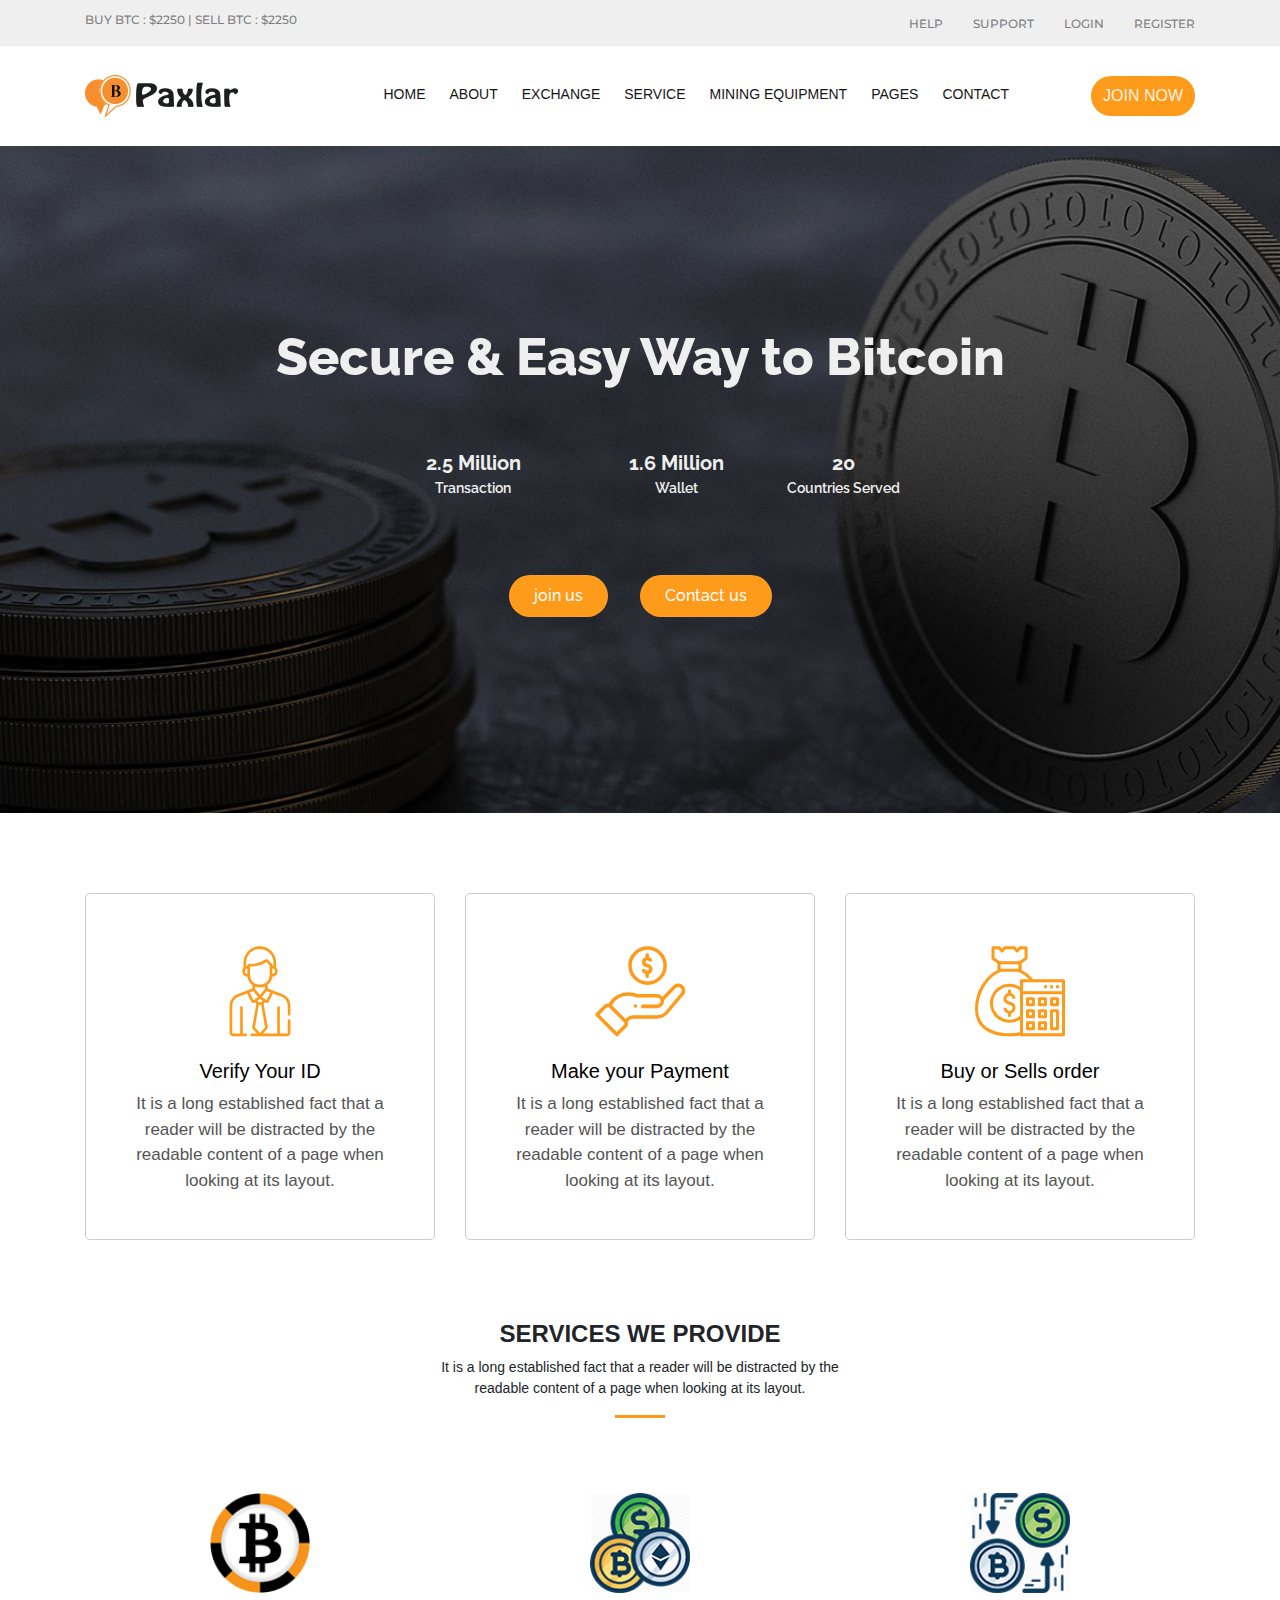
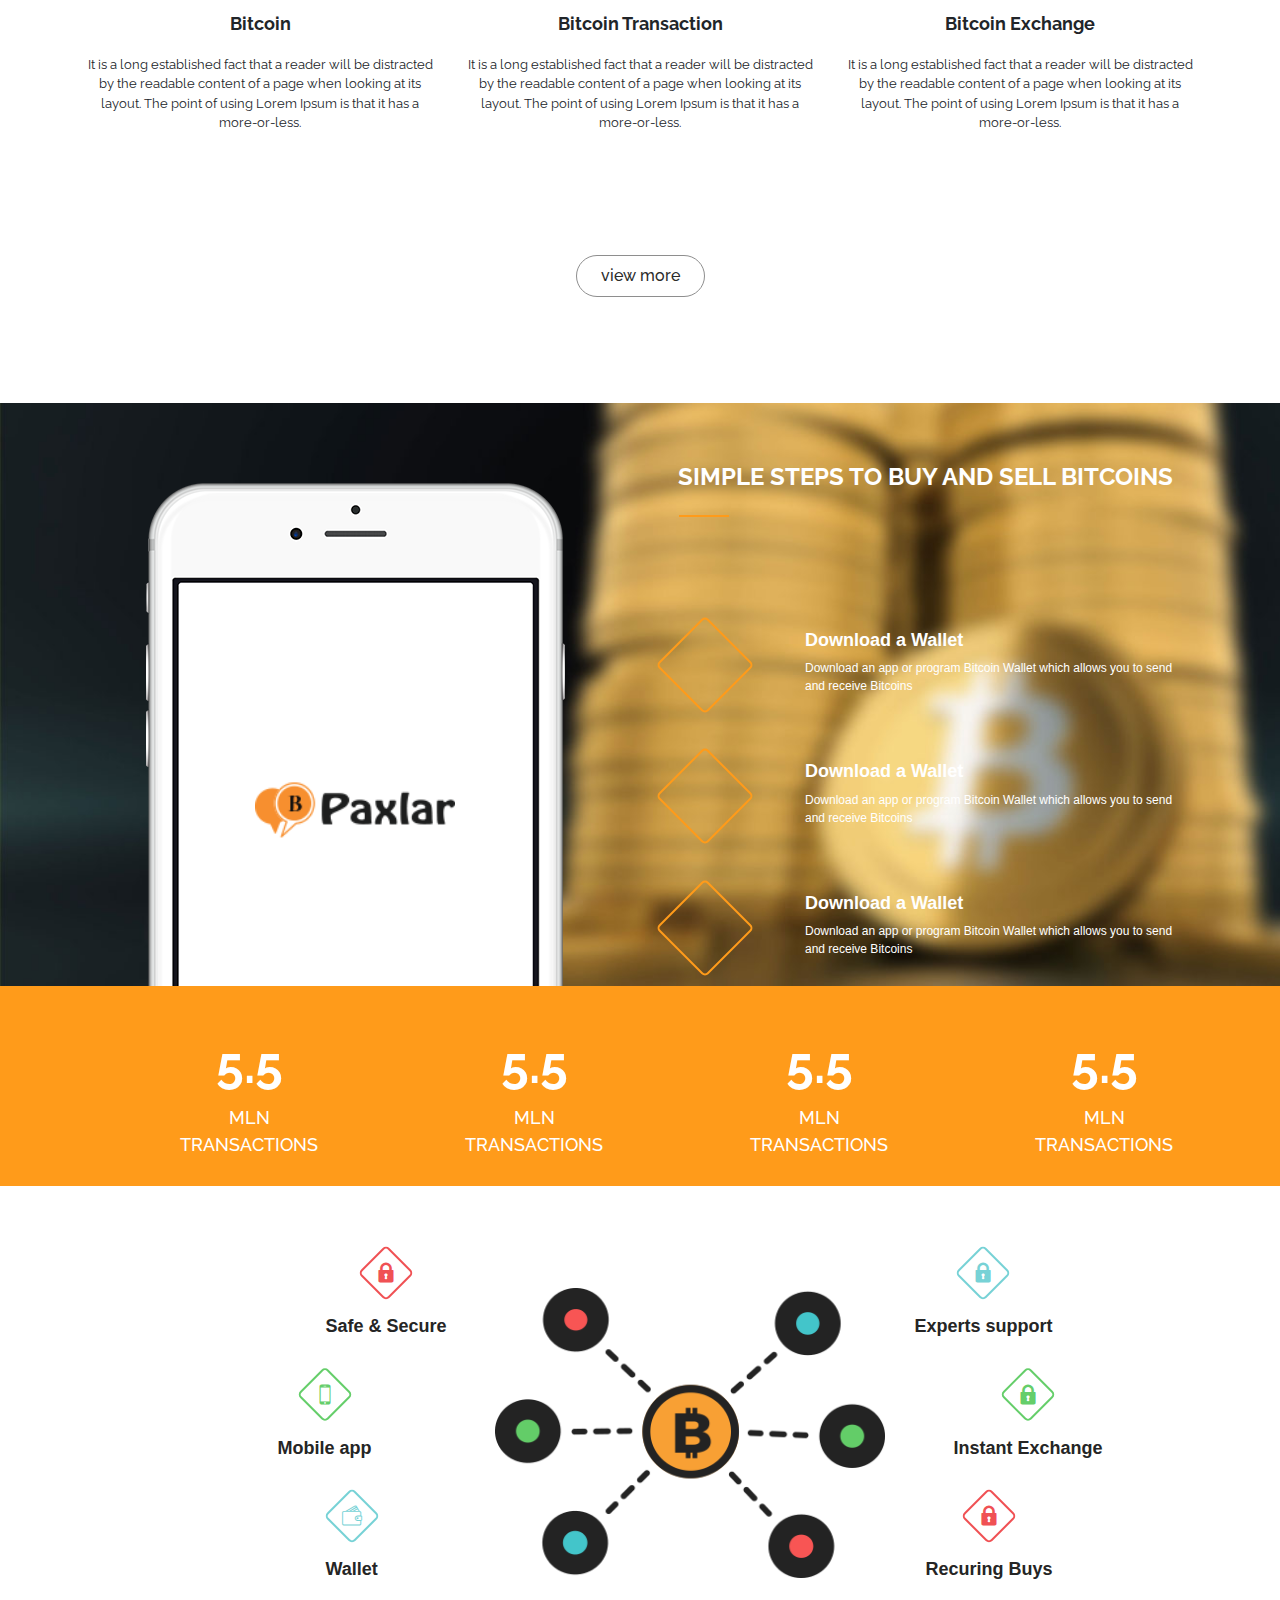
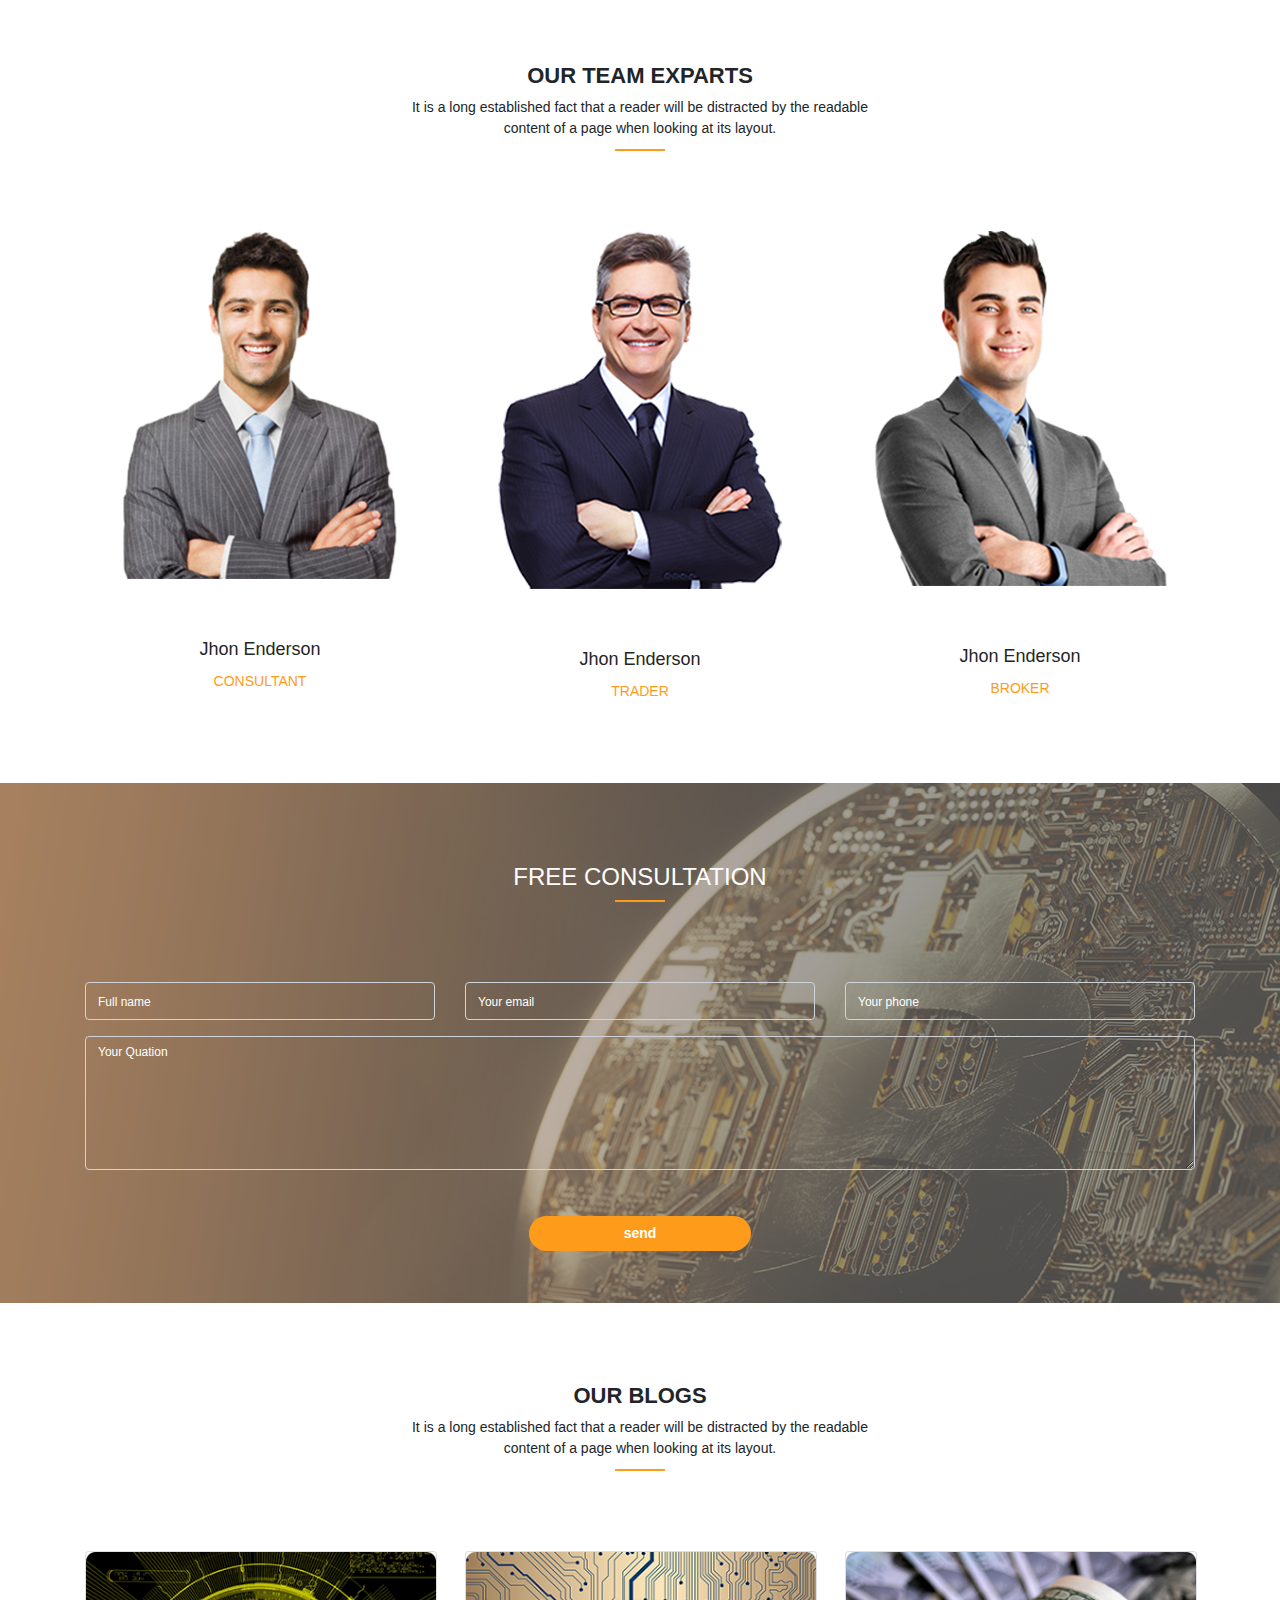
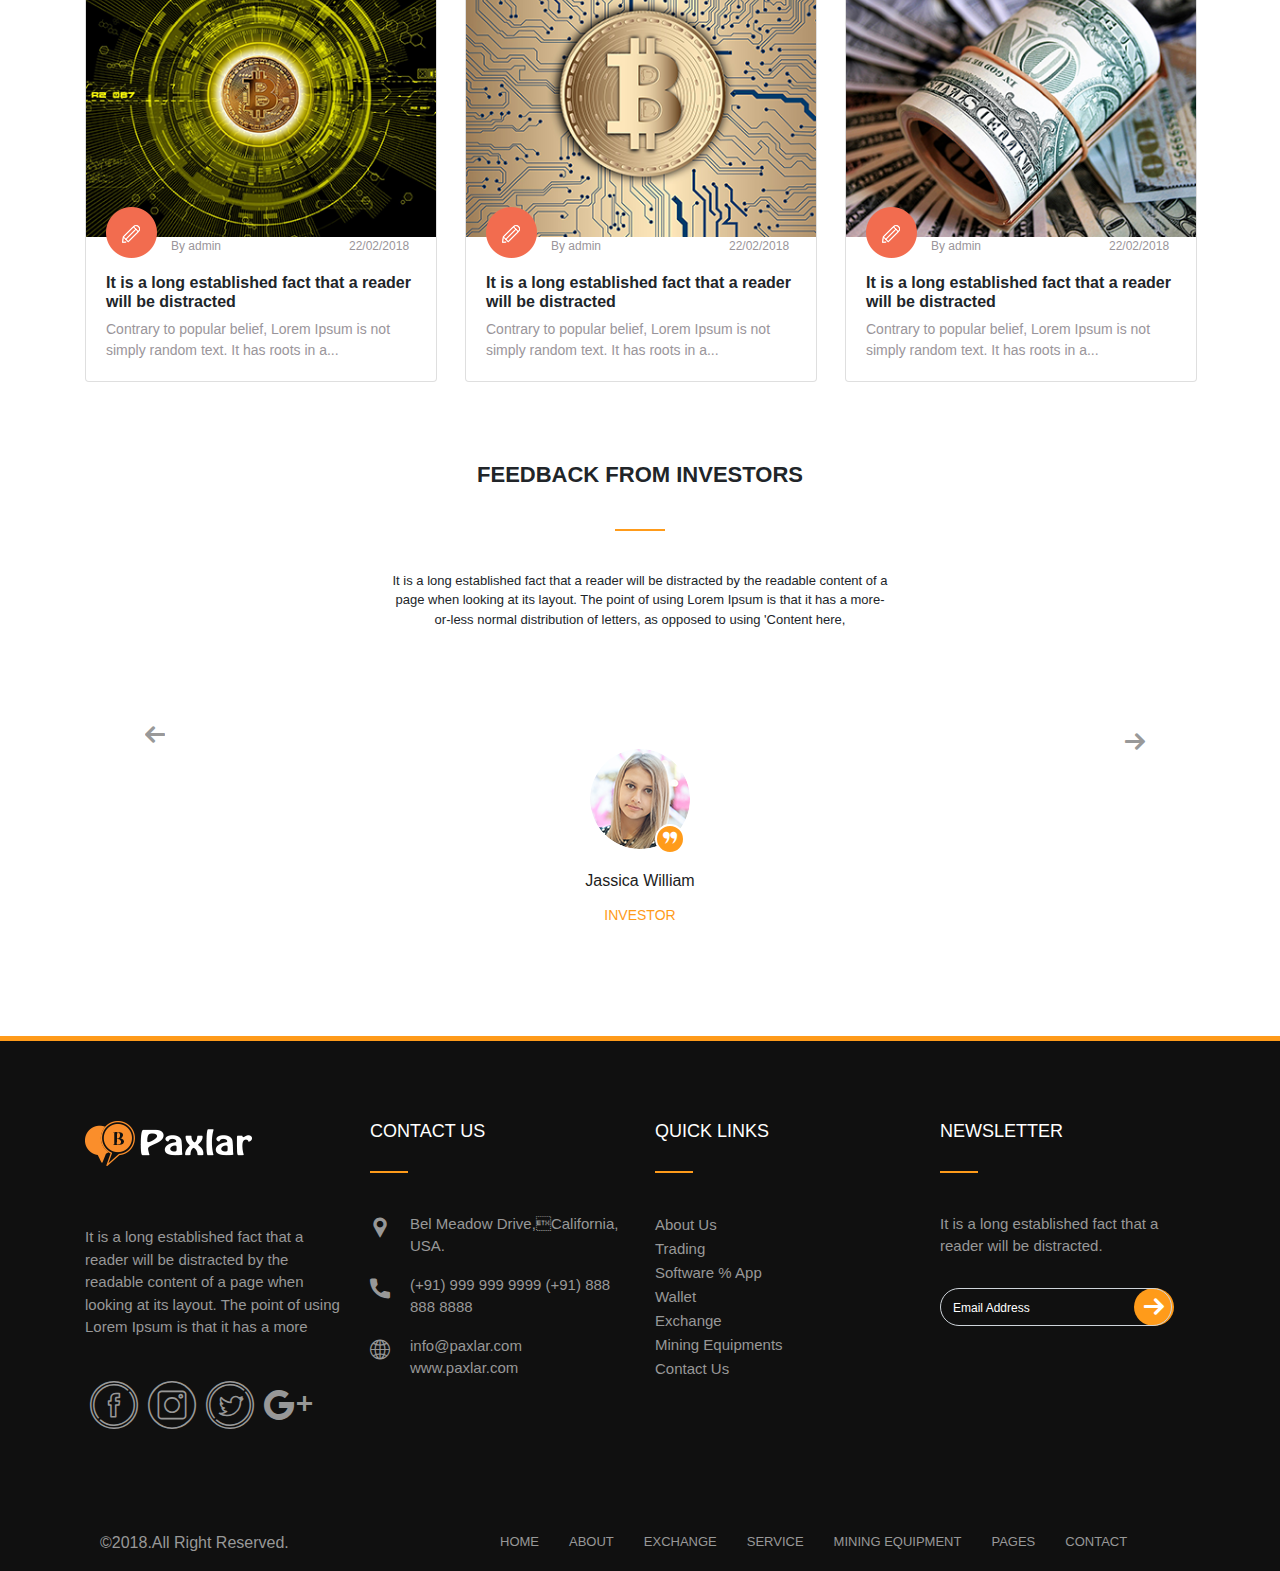
<file: index.html>
<!doctype html>
<html lang="en">
  <head>
    <!-- Required meta tags -->
    <meta charset="utf-8">
    <meta name="viewport" content="width=device-width, initial-scale=1, shrink-to-fit=no">
    <link rel="stylesheet" href="font/flaticon.css">
    <!-- Bootstrap CSS -->
    <link rel="stylesheet" href="css/testimonial.css">
    <link rel="stylesheet" href="https://stackpath.bootstrapcdn.com/bootstrap/4.4.1/css/bootstrap.min.css" integrity="sha384-Vkoo8x4CGsO3+Hhxv8T/Q5PaXtkKtu6ug5TOeNV6gBiFeWPGFN9MuhOf23Q9Ifjh" crossorigin="anonymous">
    <link rel="stylesheet" href="css/style.css">
    <link rel="stylesheet" href="css/Responsive.css">
    <title>Paxlar PSD To Bootstrap</title>
  </head>
  <body>
    <!--Header-->
    <header>
        <div class="container">
            <div class="row">
                <div class="col-lg-4 col-md-6 col-sm-6">
                    <p>BUY BTC : $2250 | SELL BTC : $2250</p>
                </div>
                <div class="col-lg-8 col-md-6 col-sm-6">                              
                    <ul class="nav justify-content-end">
                        <li><a href="">help</a></li>
                        <li><a href="">support</a></li>
                        <li><a href="">login</a></li>
                        <li><a href="">register</a></li>
                    </ul>
                </div>
            </div>
        </div>
    </header>
    <!--Header-->
    <!--manu-->
    <nav class="navbar navbar-expand-lg navbar-light">
      <div class="container">
        <a class="navbar-brand" href="index.html"><img src="images/Logo-Paxlar.png" alt=""></a>
      <button class="navbar-toggler" type="button" data-toggle="collapse" data-target="#navbarSupportedContent" aria-controls="navbarSupportedContent" aria-expanded="false" aria-label="Toggle navigation">
        <span class="navbar-toggler-icon"></span>
      </button>
                                                  
      <div class="collapse navbar-collapse" id="navbarSupportedContent">
        <ul class="navbar-nav ml-auto">
          <li class="nav-item">
            <a class="nav-link" href="#">Home</a>
          </li> 
          <li class="nav-item ">
            <a class="nav-link" href="#">about</a>
          </li>
          <li class="nav-item ">
            <a class="nav-link" href="#">exchange</a>
          </li>
          <li class="nav-item ">
            <a class="nav-link" href="#">service</a>
          </li>
          <li class="nav-item ">
            <a class="nav-link" href="#">mining equipment</a>
          </li>
          <li class="nav-item ">
            <a class="nav-link" href="#">pages</a>
          </li>
          <li class="nav-item">
            <a class="nav-link" href="#">contact</a>
          </li>
          <li class="nav-item active">
            <a class="nav-link" href="#">Join now</a>
          </li>
          
        </ul>
       
      </div>
    </nav>
      </div>
    <!--,Manu-->
    <!--banner-section-->
    <section class="banner-section overlay ">
      <div class="container">
        <div class="row justify-content-center">
          <div class="col-lg-8">
            <h1>Secure & Easy Way to Bitcoin</h1>
            <ul class="nav justify-content-center">
              <li><strong>2.5 Million</strong>
              <span>Transaction</span>
              </li>
              <li><strong>1.6 Million</strong>
                <span>Wallet</span>
                </li>
                <li><strong>20</strong>
                  <span>Countries Served</span>
                  </li>

            </ul>
            <ul class="nav justify-content-center">
              <li class="p-3"><a href="#" class="btn btn-custom" >join us</a></li>
              <li class="p-3"><a href="#" class="btn btn-custom" >Contact us</a></li>
            </ul>

          </div>
        </div>
      </div>

    </section>
    <!--banner-section-->
   
   
    <!--feature-section-->
      <section class="feature-section">
        <div class="container">
          <div class="row">
            <div class="col-lg-4 col-md-4">
              <div class="feature">
                <i class="flaticon-employee"></i>
                <h3>Verify Your ID</h3>
                <p>It is a long established fact that a reader will be distracted by the readable content of a page when looking at its layout.</p>
              </div>

            </div>
            <div class="col-lg-4 col-md-4">
              <div class="feature">
                <i class="flaticon-hand"></i>
                <h3>Make your Payment</h3>
                <p>It is a long established fact that a reader will be distracted by the readable content of a page when looking at its layout.</p>
              </div>

            </div>
            <div class="col-lg-4 col-md-4">
              <div class="feature">
                <i class="flaticon-cost"></i>
                <h3>Buy or Sells order</h3>
                <p>It is a long established fact that a reader will be distracted by the readable content of a page when looking at its layout.</p>
              </div>

            </div>

          </div>

        </div>

      </section>


    <!--feature-section-->
    <!--service-section-->
      <section class="service-section">
        <div class="container">
              <div class="phead">
                <h2>services we provide</h2>
                <p>It is a long established fact that a reader will be distracted by the readable content of a page when looking at its layout.</p>
                <span></span>
          </div>
        </div>

      </section>

    <!--service-section-->
    <!--service-section-->
    <section class="serv-section">
      <div class="container">
        <div class="row">
          <div class="col-lg-4 col-md-4">
            
              <img src="images/bit-Paxlar.png" alt="">
              <h3>Bitcoin</h3>
              <p>It is a long established fact that a reader will be distracted by the readable content of a page when looking at its layout. The point of using Lorem Ipsum is that it has a more-or-less.

              </p>
            </div>
          
          <div class="col-lg-4 col-md-4">
            
              <img src="images/bit3-Paxlar.png" alt="">
              <h3>Bitcoin Transaction</h3>
              <p>It is a long established fact that a reader will be distracted by the readable content of a page when looking at its layout. The point of using Lorem Ipsum is that it has a more-or-less.</p>
            </div>
          
          <div class="col-lg-4 col-md-4">
            
              <img src="images/bit2-Paxlar.png" alt="">
              <h3>Bitcoin Exchange</h3>
              <p>It is a long established fact that a reader will be distracted by the readable content of a page when looking at its layout. The point of using Lorem Ipsum is that it has a more-or-less.

              </p>
            </div>
          
        </div>
        <ul class="nav justify-content-center">
          <li class="p-3"><a href="#" class="btn btn-cust" >view more</a></li>
          
        </ul>

      </div>
    </section>
    <!--service-section--> 
    <!--simple-step-section--> 
    <section class="simple-step-section">
      <div class="container">
        <div class="row">
          <div class="col-lg">
            <div class="iphone">
              <img src="images/Iphone06-Paxlar.png" alt="Iphone06" class="img-fluid">
              <img src="images/Logo-Paxlar.png" alt="logo" class="img-fluid" >
            </div>
          </div>
          <div class="col-lg">
                <div class="heading">
                <h1>simple steps to buy and sell bitcoins</h1>
                <span></span>
              </div>
            
            <ul class="steps nav">
              <li class="col-lg-3 col-md-3 col-sm-3"><strong></strong></li>
              <li class="col-lg-9 col-md-9 col-sm-9 col-sm-3"><h2>Download a Wallet</h2>
                  <p>Download an app or program Bitcoin Wallet which allows you to send and receive Bitcoins
                  </p></li>
            </ul>
            <ul class="steps nav">
              <li class="col-lg-3 col-md-3 col-sm-3"><strong></strong></li>
              <li class="col-lg-9 col-md-9 col-sm-9 col-sm-3"><h2>Download a Wallet</h2>
                  <p>Download an app or program Bitcoin Wallet which allows you to send and receive Bitcoins
                  </p></li>
            </ul>
            <ul class="steps nav">
              <li class="col-lg-3 col-md-3 col-sm-3"><strong></strong></li>
              <li class="col-lg-9 col-md-9 col-sm-9 col-sm-3"><h2>Download a Wallet</h2>
                  <p>Download an app or program Bitcoin Wallet which allows you to send and receive Bitcoins
                  </p></li>
            
                </ul>
              </div>
        </div>
      </div>

    </section>
     <!--simple-step-section--> 


    <!--section-mln-transactions--> 
      <section class="mln-transactions">
        <div class="container">
          <div class="row">
            <div class="col-lg-3 col-md-3 col-sm-3 col-esm-3 mln-all ">
              <h1>5.5</h1>
              <p>mln transactions</p>
            </div>
            <div class="col-lg-3 col-md-3 col-sm-3 col-esm-3 mln-all ">
              <h1>5.5</h1>
              <p>mln transactions</p>
            </div>
            <div class="col-lg-3 col-md-3 col-sm-3 col-esm-3 mln-all ">
              <h1>5.5</h1>
              <p>mln transactions</p>
            </div>
            <div class="col-lg-3 col-md-3 col-sm-3 col-esm-3 mln-all ">
              <h1>5.5</h1>
              <p>mln transactions</p>
            </div>
          
          </div>
        </div>

      </section>

    <!--section-mln-transactions-->


    <!--Support-section-->
    <section class="support-section">
      <div class="container">
        <div class="row justify-content-center" >
          <div class="col-lg-9">
            <div class="support">
              <img src="images/Support-Paxlar.png" alt="support" class="img-fluid" >
              <div class="red left top">
                <i class="flaticon-lock"></i>
                <strong>Safe & Secure</strong>
              </div>
              
              <div class="green left center">
                <i class="flaticon-smartphone"></i>
                <strong>Mobile app</strong>
              </div>
              <div class="blue left bottom">
                <i class="flaticon-wallet
                "></i>
                <strong>Wallet</strong>
              </div>

              <div class="blue right top">
                <i class="flaticon-lock"></i>
                <strong>Experts support</strong>
              </div>
              <div class="green right center">
                <i class="flaticon-lock"></i>
                <strong>Instant Exchange</strong>
              </div>
              
              <div class="red right bottom">
                <i class="flaticon-lock"></i>
                <strong>Recuring Buys

                </strong>
              </div>
            </div>
          </div>
        </div>
      </div>

    </section>
    <!--Support-section-->
        <!--Team-expart-section-->
        <section class="team-expart-section">
          <div class="container">
            <div class="heading">
              <h2>Our Team Exparts</h2>
              <p>It is a long established fact that a reader will be distracted by the readable 
                content of a page when looking at its layout.</p>
              <span></span>
            </div>
            <div class="row">
              
                <div class="col-lg">
                  <div class="expart">
                    <img src="images/1p-Paxlar.png" alt="person01">
                    <h3>Jhon Enderson</h3>
                    <span>consultant</span>
                  </div>
                </div>
                <div class="col-lg">
                  <div class="expart">
                    <img src="images/2p-Paxlar.png" alt="person01">
                    <h3>Jhon Enderson</h3>
                    <span>Trader</span>
                  </div>
                </div>
                <div class="col-lg">
                  <div class="expart">
                    <img src="images/3p-Paxlar.png" alt="person01">
                    <h3>Jhon Enderson</h3>
                    <span>Broker</span>
                  </div>
                </div>
              </div>
            </div>
          </div>

        </section>
        <!--Team-expart-section-->
        <!--sonsultation-section-->
            <section class="consultation-section">
              <div class="container">
                <!--heading-->
                <div class="heading">
                  <h1>free consultation</h1>
                  <span></span>
                </div>
                <!--heading-->
                <form action="">
                  <div class="row">
                    <div class="col-lg-4 form-group">
                      <input type="text" class="form-control" name="" placeholder="Full name" >
                    </div>
                    <div class="col-lg-4 form-group">
                      <input type="text" class="form-control" name="" placeholder="Your email" >
                    </div>
                    <div class="col-lg-4 form-group">
                      <input type="text" class="form-control" name="" placeholder="Your phone" >
                    </div>
                    <div class="col-lg-12 form-group">
                      <textarea rows="5" class="form-control" value="" placeholder="Your Quation"></textarea>
                    </div>
                    <div class="col-lg-12">
                      <input type="text" class="btn btn-custom-send" value="send" >
                    </div>
                  </div>
                </form>
              </div>

            </section>


        <!--sonsultation-section-->

        <!--Blog-section-->
        <section class="Blog-section">
          <div class="container">
            <div class="heading">
              <h1>our blogs</h1>
              <p>It is a long established fact that a reader will be distracted by the readable 
                content of a page when looking at its layout.</p>
              <span></span>
            </div>
            <div class="row">
              <div class="col-lg-4 col-md-12">
                <div class="blogs">
            <div class="card" style="width: 22rem;">
              <img src="images/blog01-Paxlar.png" class="card-img-top" alt="...">
              <div class="card-body">
                <i><img src="images/pen-Paxlar.png" alt="pen"></i>
                <ul>
                  <li>By admin</li>
                  <li>22/02/2018</li>
                </ul>
                <h3>It is a long established fact that a reader 
                  will be distracted</h3>
                <p class="card-text">Contrary to popular belief, Lorem Ipsum is not 
                  simply random text. It has roots in a...</p>
                    </div>
                  </div>
                </div>
              </div>
              <div class="col-lg-4 col-md-12">
                <div class="blogs">
            <div class="card" style="width: 22rem;">
              <img src="images/blog02-Paxlar.png" class="card-img-top" alt="...">
              <div class="card-body">
                <i><img src="images/pen-Paxlar.png" alt="pen"></i>
                <ul>
                  <li>By admin</li>
                  <li>22/02/2018</li>
                </ul>
                <h3>It is a long established fact that a reader 
                  will be distracted</h3>
                <p class="card-text">Contrary to popular belief, Lorem Ipsum is not 
                  simply random text. It has roots in a...</p>
                    </div>
                  </div>
                </div>
              </div>

              <div class="col-lg-4 col-md-12">
                <div class="blogs">
            <div class="card" style="width: 22rem;">
              <img src="images/blog03-Paxlar.png" class="card-img-top" alt="...">
              <div class="card-body">
                <i><img src="images/pen-Paxlar.png" alt="pen"></i>
                <ul>
                  <li>By admin</li>
                  <li>22/02/2018</li>
                </ul>
                <h3>It is a long established fact that a reader 
                  will be distracted</h3>
                <p class="card-text">Contrary to popular belief, Lorem Ipsum is not 
                  simply random text. It has roots in a...</p>
                    </div>
                  </div>
                </div>
              </div>

             </div>
          </div>

        </section>
        <!--Blog-section-->
        <!--Feedback-section-->
        <section class="feedback-section">
          <div class="container">
            <!--heading-->
            <div class="heading">
              <h1>feedback from investors</h1>
              <span></span>
              <p>It is a long established fact that a reader will be distracted by the readable content of a page 
                when looking at its layout. The point of using Lorem Ipsum is that it has a more-or-less 
                normal distribution of letters, as opposed to using 'Content here,</p>
              
            </div>
            <!--heading-->

            <!--feedback-slider-->
            <div id="testim" class="testim">

              <!--         <div class="testim-cover"> -->
                          <div class="wrap">
              
                              <span id="right-arrow" class="arrow right flaticon-right-arrow"></span>
                              <span id="left-arrow" class="arrow left flaticon-right-arrow "></span>
                              <ul id="testim-dots" class="dots">
                                  <li class="dot active"></li>
                                  <li class="dot"></li>
                                  <li class="dot"></li>
                                  <li class="dot"></li>
                                  <li class="dot"></li>
                              </ul>
                              
                              <div id="testim-content"  class="cont">                    
                                  <div class="active">
                                      <div class="img"><img src="images/clint-Paxlar.png" alt=""><span><i class="flaticon-right-quotes-symbol"></i></span>
                                      </div>
                                      <div class="h4">Jassica William</div>
                                      <p>Investor</p>                    
                                  </div>
              
                                  <div>
                                      <div class="img"><img src="images/clint-Paxlar.png" alt="">
                                      <span><i class="flaticon-right-quotes-symbol"></i></span> </div>
                                      <div class="h4">Jassica William</div>
                                      <p>Investor</p>                    
                                  </div>
              
                                  <div>
                                      <div class="img"><img src="images/clint-Paxlar.png" alt="">
                                      <span><i class="flaticon-right-quotes-symbol"></i></span> </div>
                                       <div class="h4">Jassica William</div>
                                      <p>Investor</p>                    
                                  </div>
              
                                  <div>
                                      <div class="img"><img src="images/clint-Paxlar.png" alt="">
                                      <span><i class="flaticon-right-quotes-symbol"></i></span> </div>
                                      <div class="h4">Jassica William</div>
                                      <p>investor</p>                    
                                  </div>
              
                                  <div>
                                      <div class="img"><img src="images/clint-Paxlar.png" alt="">
                                      <span><i class="flaticon-right-quotes-symbol"></i></span> </div>
                                      <div class="h4">Jassica William</div>
                                      <p>Investor</p>                    
                                  </div>
              
                              </div>
                               </div>
                          </div>



            <!--feedback-slider-->

          </div>

        </section>

        <!--Feedback-section-->



        <!--footer-->

        <section class="footer-section">
          <div class="container">
            <div class="footer">
            <div class="row">
              <div class="col-lg">
                <img src="images/Footer-logo-Paxlar.png" alt="footer-logo">
                <p>It is a long established fact that a reader will be distracted by the readable content of a page when looking at its layout. The point of using Lorem Ipsum is that it has a more</p>

                <ul class="nav social">
                  <li><a href=""><i class="flaticon-facebook
                    "></i></a></li>
                  <li><a href=""><i class="flaticon-instagram-1
                    "></i></a></li>
                  <li><a href=""><i class="flaticon-twitter
                    "></i></a></li>
                  <li><a href=""><i class="flaticon-google-plus
                    "></i></a></li>
                </ul>
              </div>
              <div class="col-lg col-md">
                <idv class="head">
                  <h3>Contact Us</h3>          
                 </idv>
                  <ul class="address list-unstyled ">
                    <li><span><i class="flaticon-pin
                      "></i></span>
                      <address> Bel Meadow Drive,California, USA.</address></li>
                  
                  
                    <li><span><i class="flaticon-call

                      "></i></span>
                      <address>(+91) 999 999 9999
                        (+91) 888 888 8888</address></li>
                
                  
                    <li><span><i class="flaticon-global

                      "></i></span>
                      <address>info@paxlar.com
                        www.paxlar.com</address></li>
                      </ul>
                     </div>
              <div class="col-lg col-md">
                <div class="head">
                  <h3>Quick Links</h3>
                </div>     
                <Ul class="address list-unstyled footer-menu">
                  <li><a href="">About Us</a></li>
                  <li><a href="">Trading</a></li>
                  <li><a href="">Software % App</a></li>
                  <li><a href="">Wallet</a></li>
                  <li><a href="">Exchange</a></li>
                  <li><a href="">Mining Equipments</a></li>
                  <li><a href="">Contact Us</a></li>
                </Ul>

              </div>
              <div class="col-lg col-md">
                <div class="head">
                  <h3>Newsletter</h3>
                </div>
                <p>It is a long established fact that 
                  a reader will be distracted.</p>
                  <form class="subscription-form">
                  <div class="input-group ">
                    <input type="text" class="form-control" id="validationTooltipUsername" placeholder="Email Address" aria-describedby="validationTooltipUsernamePrepend" required>
                    <div class="input-group-prepend">
                      <span class="input-group-text" id="validationTooltipUsernamePrepend">
                        <button><i class="flaticon-right-arrow
                        "></i></button></span>
                    </div>
              </div>
              <!--<input type="Email" placeholder="Email Address">
              <button><span><i class="flaticon-right-arrow
                "></i></span></button>-->
            </form>
            </div>

          </div>
        </div>
      
          <div class="bottom-footer">
            <div class="container">
              <div class="row">
                <div class="col-lg-4">
                <p>&copy;2018.All Right Reserved.</p>
                </div>
                <div class="col-lg-8">
                  <ul class="nav">
                    <li><a href="">home</a></li>
                    <li><a href="">about </a></li>
                    <li><a href="">exchange</a></li>
                    <li><a href="">service</a></li>
                    <li><a href="">mining equipment</a></li>
                    <li><a href="">pages</a></li>
                    <li><a href="">contact</a></li>
                                       
                  </ul>
                </div>
              </div>
            </div>
            </div>
          </div>
          </section>
          

        

        <!--footer-->


    <!-- Optional JavaScript -->
    <!-- jQuery first, then Popper.js, then Bootstrap JS -->
    <script src="https://code.jquery.com/jquery-3.4.1.slim.min.js" integrity="sha384-J6qa4849blE2+poT4WnyKhv5vZF5SrPo0iEjwBvKU7imGFAV0wwj1yYfoRSJoZ+n" crossorigin="anonymous"></script>
    <script src="https://cdn.jsdelivr.net/npm/popper.js@1.16.0/dist/umd/popper.min.js" integrity="sha384-Q6E9RHvbIyZFJoft+2mJbHaEWldlvI9IOYy5n3zV9zzTtmI3UksdQRVvoxMfooAo" crossorigin="anonymous"></script>
    <script src="https://stackpath.bootstrapcdn.com/bootstrap/4.4.1/js/bootstrap.min.js" integrity="sha384-wfSDF2E50Y2D1uUdj0O3uMBJnjuUD4Ih7YwaYd1iqfktj0Uod8GCExl3Og8ifwB6" crossorigin="anonymous"></script>
    <script src="js/testimonial.js"></script>
  </body>
</html>
</file>
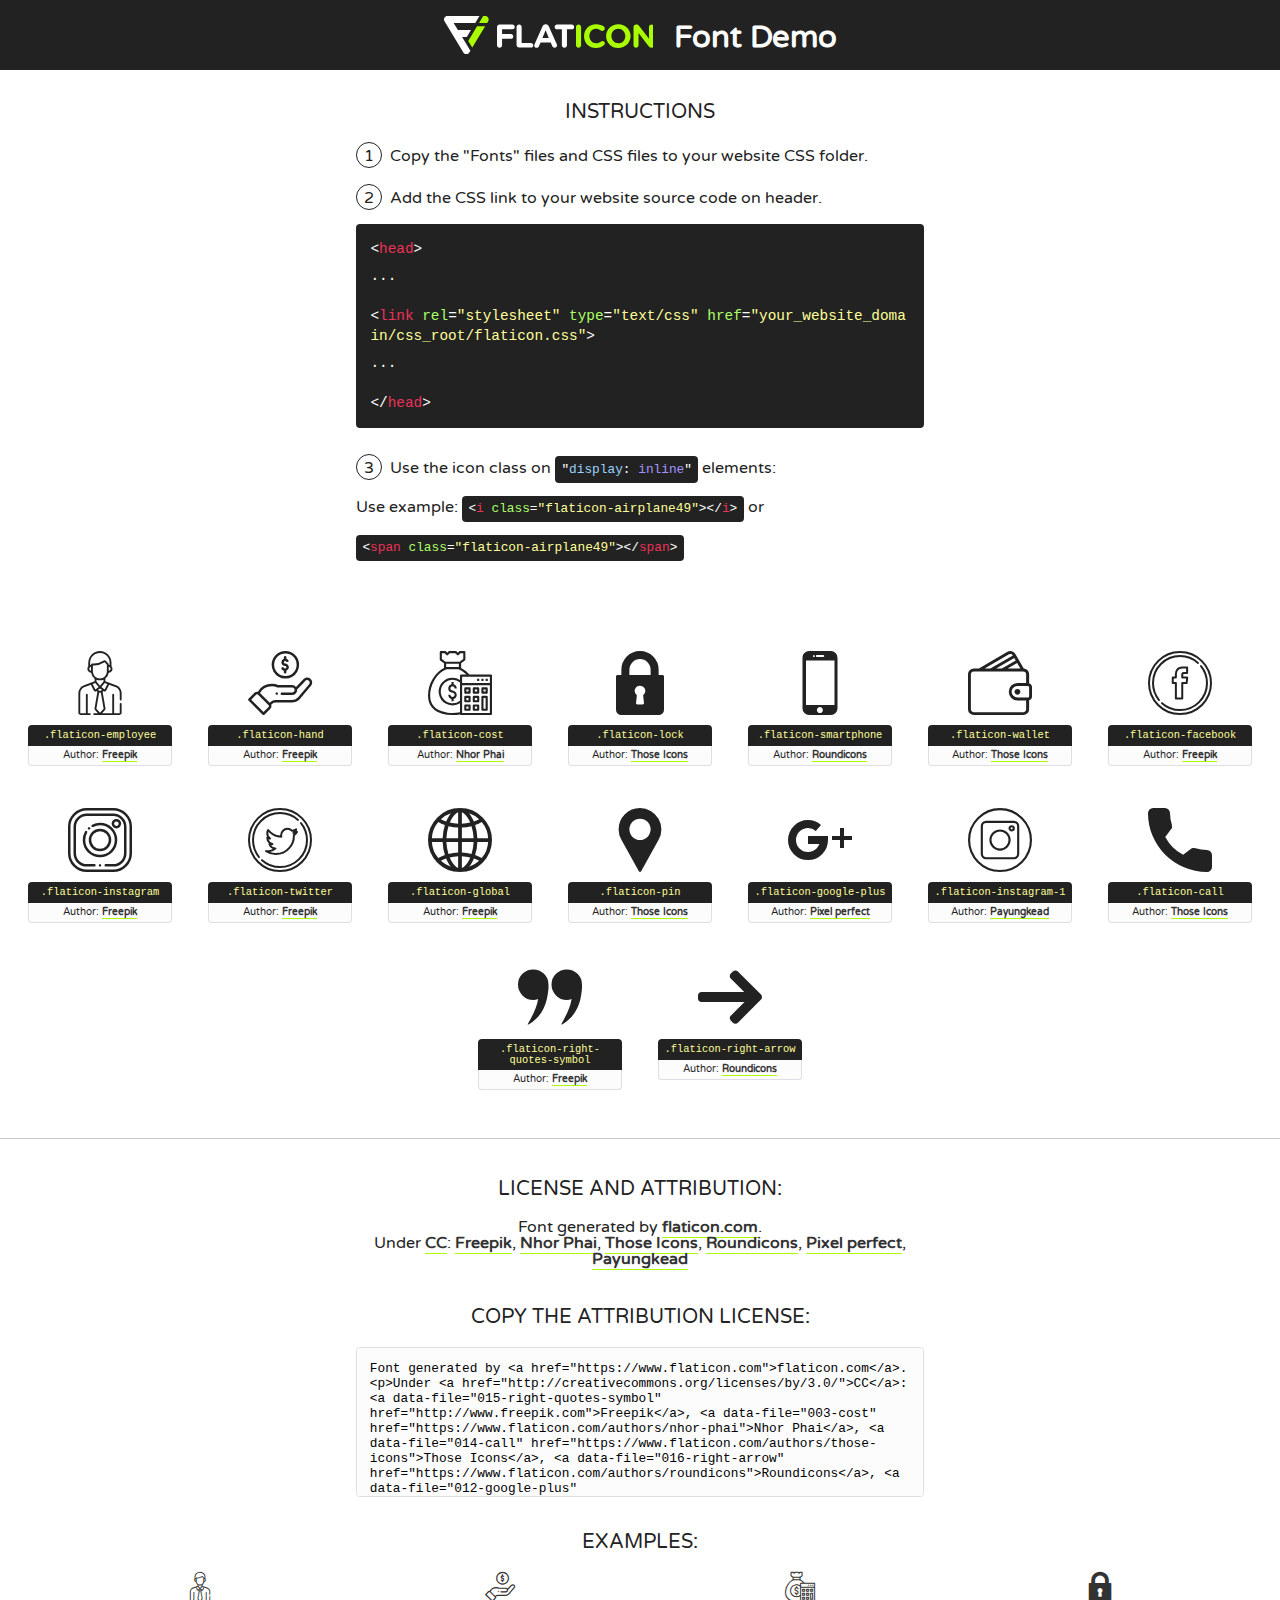
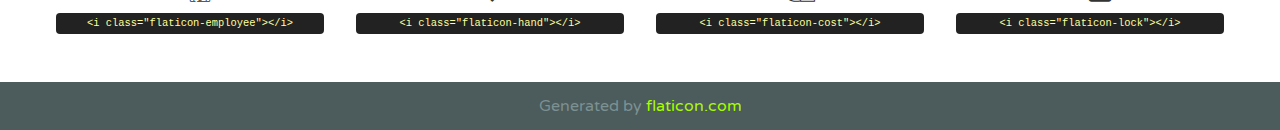
<file: font/flaticon.html>
<!DOCTYPE html>
<!--
  Flaticon icon font: Flaticon
  Creation date: 09/04/2020 18:24
-->
<html>
<!DOCTYPE html>
<html>

<head>
    <title>Flaticon WebFont</title>
    <link href="http://fonts.googleapis.com/css?family=Varela+Round" rel="stylesheet" type="text/css" />
    <link rel="stylesheet" type="text/css" href="flaticon.css">
    <meta charset="UTF-8">
    <style>
    html, body, div, span, applet, object, iframe,
    h1, h2, h3, h4, h5, h6, p, blockquote, pre,
    a, abbr, acronym, address, big, cite, code,
    del, dfn, em, img, ins, kbd, q, s, samp,
    small, strike, strong, sub, sup, tt, var,
    b, u, i, center,
    dl, dt, dd, ol, ul, li,
    fieldset, form, label, legend,
    table, caption, tbody, tfoot, thead, tr, th, td,
    article, aside, canvas, details, embed, 
    figure, figcaption, footer, header, hgroup, 
    menu, nav, output, ruby, section, summary,
    time, mark, audio, video {
        margin: 0;
        padding: 0;
        border: 0;
        font-size: 100%;
        font: inherit;
        vertical-align: baseline;
    }
    /* HTML5 display-role reset for older browsers */
    article, aside, details, figcaption, figure, 
    footer, header, hgroup, menu, nav, section {
        display: block;
    }
    body {
        line-height: 1;
    }
    ol, ul {
        list-style: none;
    }
    blockquote, q {
        quotes: none;
    }
    blockquote:before, blockquote:after,
    q:before, q:after {
        content: '';
        content: none;
    }
    table {
        border-collapse: collapse;
        border-spacing: 0;
    }
    body {
        font-family: 'Varela Round', Helvetica, Arial, sans-serif;
        font-size: 16px;
        color: #222;
    }
    a {
        color: #333;
        border-bottom: 1px solid #a9fd00;
        font-weight: bold;
        text-decoration: none;
    }
    * {
        -moz-box-sizing: border-box;
        -webkit-box-sizing: border-box;
        box-sizing: border-box;
        margin: 0;
        padding: 0;
    }
    [class^="flaticon-"]:before, [class*=" flaticon-"]:before, [class^="flaticon-"]:after, [class*=" flaticon-"]:after {
        font-family: Flaticon;
        font-size: 30px;
        font-style: normal;
        margin-left: 20px;
        color: #333;
    }
    .wrapper {
        max-width: 600px;
        margin: auto;
        padding: 0 1em;
    }
    .title {
        font-size: 1.25em;
        text-align: center;
        margin-bottom: 1em;
        text-transform: uppercase;
    }
    header {
        text-align: center;
        background-color: #222;
        color: #fff;
        padding: 1em;
    }
    header .logo {
        width: 210px;
        height: 38px;
        display: inline-block;
        vertical-align: middle;
        margin-right: 1em;
        border: none;
    }
    header strong {
        font-size: 1.95em;
        font-weight: bold;
        vertical-align: middle;
        margin-top: 5px;
        display: inline-block;
    }
    .demo {
        margin: 2em auto;
        line-height: 1.25em;
    }
    .demo ul li {
        margin-bottom: 1em;
    }
    .demo ul li .num {
        color: #222;
        border-radius: 20px;
        display: inline-block;
        width: 26px;
        padding: 3px;
        height: 26px;
        text-align: center;
        margin-right: 0.5em;
        border: 1px solid #222;
    }
    .demo ul li code {
        background-color: #222;
        border-radius: 4px;
        padding: 0.25em 0.5em;
        display: inline-block;
        color: #fff;
        font-family: Consolas,Monaco,Lucida Console,Liberation Mono,DejaVu Sans Mono,Bitstream Vera Sans Mono,Courier New, monospace;
        font-weight: lighter;
        margin-top: 1em;
        font-size: 0.8em;
        word-break: break-all;
    }
    .demo ul li code.big {
        padding: 1em;
        font-size: 0.9em;
    }
    .demo ul li code .red {
        color: #EF3159;
    }
    .demo ul li code .green {
        color: #ACFF65;
    }
    .demo ul li code .yellow {
        color: #FFFF99;
    }
    .demo ul li code .blue {
        color: #99D3FF;
    }
    .demo ul li code .purple {
        color: #A295FF;
    }
    .demo ul li code .dots {
        margin-top: 0.5em;
        display: block;
    }
    #glyphs {
        border-bottom: 1px solid #ccc;
        padding: 2em 0;
        text-align: center;
    }
    .glyph {
        display: inline-block;
        width: 9em;
        margin: 1em;
        text-align: center;
        vertical-align: top;
        background: #FFF;
    }
    .glyph .glyph-icon {
        padding: 10px;
        display: block;
        font-family:"Flaticon";
        font-size: 64px;
        line-height: 1;
    }
    .glyph .glyph-icon:before {
        font-size: 64px;
        color: #222;
        margin-left: 0;
    }
    .class-name {
        font-size: 0.65em;
        background-color: #222;
        color: #fff;
        border-radius: 4px 4px 0 0;
        padding: 0.5em;
        color: #FFFF99;
        font-family: Consolas,Monaco,Lucida Console,Liberation Mono,DejaVu Sans Mono,Bitstream Vera Sans Mono,Courier New, monospace;
    }
    .author-name {
        font-size: 0.6em;
        background-color: #fcfcfd;
        border: 1px solid #DEDEE4;
        border-top: 0;
        border-radius: 0 0 4px 4px;
        padding: 0.5em;
    }
    .class-name:last-child {
        font-size: 10px;
        color:#888;
    }
    .class-name:last-child a {
        font-size: 10px;
        color:#555;
    }
    .class-name:last-child a:hover {
        color:#a9fd00;
    }
    .glyph > input {
        display: block;
        width: 100px;
        margin: 5px auto;
        text-align: center;
        font-size: 12px;
        cursor: text;
    }
    .glyph > input.icon-input {
        font-family:"Flaticon";
        font-size: 16px;
        margin-bottom: 10px;
    }
    .attribution .title {
        margin-top: 2em;
    }
    .attribution textarea {
        background-color: #fcfcfd;
        padding: 1em;
        border: none;
        box-shadow: none;
        border: 1px solid #DEDEE4;
        border-radius: 4px;
        resize: none;
        width: 100%;
        height: 150px;
        font-size: 0.8em;
        font-family: Consolas,Monaco,Lucida Console,Liberation Mono,DejaVu Sans Mono,Bitstream Vera Sans Mono,Courier New, monospace;
        -webkit-appearance: none;
    }
    .iconsuse {
        margin: 2em auto;
        text-align: center;
        max-width: 1200px;
    }
    .iconsuse:after {
        content: '';
        display: table;
        clear: both;
    }
    .iconsuse .image {
        float: left;
        width: 25%;
        padding: 0 1em;
    }
    .iconsuse .image p {
        margin-bottom: 1em;
    }
    .iconsuse .image span {
        display: block;
        font-size: 0.65em;
        background-color: #222;
        color: #fff;
        border-radius: 4px;
        padding: 0.5em;
        color: #FFFF99;
        margin-top: 1em;
        font-family: Consolas,Monaco,Lucida Console,Liberation Mono,DejaVu Sans Mono,Bitstream Vera Sans Mono,Courier New, monospace;
    }
    #footer {
        text-align: center;
        background-color: #4C5B5C;
        color: #7c9192;
        padding: 1em;
    }
    #footer a {
        border: none;
        color: #a9fd00;
        font-weight: normal;
    }
    @media (max-width: 960px) {
        .iconsuse .image {
            width: 50%;
        }
    }
    @media (max-width: 560px) {
        .iconsuse .image {
            width: 100%;
        }
    }
    </style>
</head>

<body class="characters-off">

    <header>
        <a href="https://www.flaticon.com" target="_blank" class="logo">
            <svg version="1.1" xmlns="http://www.w3.org/2000/svg" xmlns:xlink="http://www.w3.org/1999/xlink" xmlns:a="http://ns.adobe.com/AdobeSVGViewerExtensions/3.0/" viewBox="0 0 560.875 102.036" enable-background="new 0 0 560.875 102.036" xml:space="preserve">
                <defs>
                </defs>
                <g>
                    <g class="letters">
                        <path fill="#ffffff" d="M141.596,29.675c0-3.777,2.985-6.767,6.764-6.767h34.438c3.426,0,6.15,2.728,6.15,6.15
                        c0,3.43-2.724,6.149-6.15,6.149h-27.674v13.091h23.719c3.429,0,6.151,2.724,6.151,6.15c0,3.43-2.723,6.149-6.151,6.149h-23.719
                        v17.574c0,3.773-2.986,6.761-6.764,6.761c-3.779,0-6.764-2.989-6.764-6.761V29.675z"></path>
                        <path fill="#ffffff" d="M193.844,29.149c0-3.781,2.985-6.767,6.764-6.767c3.776,0,6.763,2.985,6.763,6.767v42.957h25.039
                        c3.426,0,6.149,2.726,6.149,6.153c0,3.425-2.723,6.15-6.149,6.15h-31.802c-3.779,0-6.764-2.986-6.764-6.768V29.149z"></path>
                        <path fill="#ffffff" d="M241.891,75.71l21.438-48.407c1.492-3.341,4.215-5.357,7.906-5.357h0.792
                        c3.686,0,6.323,2.017,7.815,5.357l21.439,48.407c0.436,0.967,0.701,1.845,0.701,2.723c0,3.602-2.809,6.501-6.414,6.501
                        c-3.161,0-5.269-1.845-6.499-4.655l-4.132-9.661h-27.059l-4.301,10.102c-1.144,2.631-3.426,4.214-6.237,4.214
                        c-3.517,0-6.24-2.81-6.24-6.325C241.1,77.64,241.451,76.677,241.891,75.71z M279.932,58.666l-8.521-20.297l-8.526,20.297H279.932
                        z"></path>
                        <path fill="#ffffff" d="M314.864,35.387H301.86c-3.429,0-6.239-2.813-6.239-6.238c0-3.429,2.811-6.24,6.239-6.24h39.533
                        c3.426,0,6.237,2.811,6.237,6.24c0,3.425-2.811,6.238-6.237,6.238h-13.001v42.785c0,3.773-2.99,6.761-6.764,6.761
                        c-3.779,0-6.764-2.989-6.764-6.761V35.387z"></path>
                        <path fill="#A9FD00" d="M352.615,29.149c0-3.781,2.985-6.767,6.767-6.767c3.774,0,6.761,2.985,6.761,6.767v49.024
                        c0,3.773-2.987,6.761-6.761,6.761c-3.781,0-6.767-2.989-6.767-6.761V29.149z"></path>
                        <path fill="#A9FD00" d="M374.132,53.836v-0.179c0-17.481,13.178-31.801,32.065-31.801c9.22,0,15.459,2.458,20.557,6.238
                        c1.402,1.054,2.637,2.985,2.637,5.357c0,3.692-2.985,6.59-6.681,6.59c-1.845,0-3.071-0.702-4.044-1.319
                        c-3.776-2.813-7.729-4.393-12.562-4.393c-10.364,0-17.831,8.611-17.831,19.154v0.173c0,10.542,7.291,19.329,17.831,19.329
                        c5.715,0,9.492-1.756,13.359-4.834c1.049-0.874,2.458-1.491,4.039-1.491c3.429,0,6.325,2.813,6.325,6.236
                        c0,2.106-1.056,3.78-2.282,4.834c-5.539,4.834-12.036,7.733-21.878,7.733C387.572,85.464,374.132,71.493,374.132,53.836z"></path>
                        <path fill="#A9FD00" d="M433.009,53.836v-0.179c0-17.481,13.79-31.801,32.766-31.801c18.981,0,32.592,14.143,32.592,31.628v0.173
                        c0,17.483-13.785,31.807-32.769,31.807C446.625,85.464,433.009,71.32,433.009,53.836z M484.224,53.836v-0.179
                        c0-10.539-7.725-19.326-18.626-19.326c-10.893,0-18.449,8.611-18.449,19.154v0.173c0,10.542,7.73,19.329,18.626,19.329
                        C476.676,72.986,484.224,64.378,484.224,53.836z"></path>
                        <path fill="#A9FD00" d="M506.233,29.321c0-3.774,2.99-6.763,6.767-6.763h1.401c3.252,0,5.183,1.583,7.029,3.953l26.093,34.265
                        V29.059c0-3.692,2.99-6.677,6.681-6.677c3.683,0,6.671,2.985,6.671,6.677v48.934c0,3.78-2.987,6.765-6.764,6.765h-0.436
                        c-3.257,0-5.188-1.581-7.034-3.953l-27.056-35.492v32.944c0,3.687-2.985,6.676-6.678,6.676c-3.683,0-6.673-2.989-6.673-6.676
                        V29.321z"></path>
                    </g>
                    <g class="insignia">
                        <path fill="#ffffff" d="M48.372,56.137h12.517l11.156-18.537H37.186L25.688,18.539h57.825L94.668,0H9.271
                        C5.925,0,2.842,1.801,1.198,4.716c-1.644,2.907-1.593,6.482,0.134,9.343l50.38,83.501c1.678,2.781,4.689,4.476,7.938,4.476
                        c3.246,0,6.257-1.695,7.935-4.476l2.898-4.804L48.372,56.137z"></path>
                        <g class="i">
                            <path fill="#A9FD00" d="M93.575,18.539h0.031v0.004l21.652,0.004l2.705-4.488c1.727-2.861,1.778-6.436,0.133-9.343
                            C116.454,1.801,113.371,0,110.026,0h-5.294L93.575,18.539z"></path>
                            <polygon fill="#A9FD00" points="88.291,27.356 64.725,66.486 75.519,84.404 109.942,27.356"></polygon>
                        </g>
                    </g>
                </g>
            </svg>
        </a>
        <strong>Font Demo</strong>
    </header>


    <section class="demo wrapper">

        <p class="title">Instructions</p>

        <ul>
            <li>
                <span class="num">1</span>Copy the "Fonts" files and CSS files to your website CSS folder.
            </li>
            <li>
                <span class="num">2</span>Add the CSS link to your website source code on header.
                <code class="big">
                    &lt;<span class="red">head</span>&gt;
                    <br/><span class="dots">...</span>
                    <br/>&lt;<span class="red">link</span> <span class="green">rel</span>=<span class="yellow">"stylesheet"</span> <span class="green">type</span>=<span class="yellow">"text/css"</span> <span class="green">href</span>=<span class="yellow">"your_website_domain/css_root/flaticon.css"</span>&gt;
                    <br/><span class="dots">...</span>
                    <br/>&lt;/<span class="red">head</span>&gt;
                </code>
            </li>

            <li>
                <p>
                    <span class="num">3</span>Use the icon class on <code>"<span class="blue">display</span>:<span class="purple"> inline</span>"</code> elements:
                    <br />
                    Use example: <code>&lt;<span class="red">i</span> <span class="green">class</span>=<span class="yellow">&quot;flaticon-airplane49&quot;</span>&gt;&lt;/<span class="red">i</span>&gt;</code> or <code>&lt;<span class="red">span</span> <span class="green">class</span>=<span class="yellow">&quot;flaticon-airplane49&quot;</span>&gt;&lt;/<span class="red">span</span>&gt;</code>
            </li>
        </ul>

    </section>




   <section id="glyphs">          
    
      
        <div class="glyph"><div class="glyph-icon flaticon-employee"></div>
            <div class="class-name">.flaticon-employee</div>
            <div class="author-name">Author: <a data-file="001-employee" href="http://www.freepik.com">Freepik</a> </div> 
        </div>        
        
        <div class="glyph"><div class="glyph-icon flaticon-hand"></div>
            <div class="class-name">.flaticon-hand</div>
            <div class="author-name">Author: <a data-file="002-hand" href="http://www.freepik.com">Freepik</a> </div> 
        </div>        
        
        <div class="glyph"><div class="glyph-icon flaticon-cost"></div>
            <div class="class-name">.flaticon-cost</div>
            <div class="author-name">Author: <a data-file="003-cost" href="https://www.flaticon.com/authors/nhor-phai">Nhor Phai</a> </div> 
        </div>        
        
        <div class="glyph"><div class="glyph-icon flaticon-lock"></div>
            <div class="class-name">.flaticon-lock</div>
            <div class="author-name">Author: <a data-file="004-lock" href="https://www.flaticon.com/authors/those-icons">Those Icons</a> </div> 
        </div>        
        
        <div class="glyph"><div class="glyph-icon flaticon-smartphone"></div>
            <div class="class-name">.flaticon-smartphone</div>
            <div class="author-name">Author: <a data-file="005-smartphone" href="https://www.flaticon.com/authors/roundicons">Roundicons</a> </div> 
        </div>        
        
        <div class="glyph"><div class="glyph-icon flaticon-wallet"></div>
            <div class="class-name">.flaticon-wallet</div>
            <div class="author-name">Author: <a data-file="006-wallet" href="https://www.flaticon.com/authors/those-icons">Those Icons</a> </div> 
        </div>        
        
        <div class="glyph"><div class="glyph-icon flaticon-facebook"></div>
            <div class="class-name">.flaticon-facebook</div>
            <div class="author-name">Author: <a data-file="007-facebook" href="http://www.freepik.com">Freepik</a> </div> 
        </div>        
        
        <div class="glyph"><div class="glyph-icon flaticon-instagram"></div>
            <div class="class-name">.flaticon-instagram</div>
            <div class="author-name">Author: <a data-file="008-instagram" href="http://www.freepik.com">Freepik</a> </div> 
        </div>        
        
        <div class="glyph"><div class="glyph-icon flaticon-twitter"></div>
            <div class="class-name">.flaticon-twitter</div>
            <div class="author-name">Author: <a data-file="009-twitter" href="http://www.freepik.com">Freepik</a> </div> 
        </div>        
        
        <div class="glyph"><div class="glyph-icon flaticon-global"></div>
            <div class="class-name">.flaticon-global</div>
            <div class="author-name">Author: <a data-file="010-global" href="http://www.freepik.com">Freepik</a> </div> 
        </div>        
        
        <div class="glyph"><div class="glyph-icon flaticon-pin"></div>
            <div class="class-name">.flaticon-pin</div>
            <div class="author-name">Author: <a data-file="011-pin" href="https://www.flaticon.com/authors/those-icons">Those Icons</a> </div> 
        </div>        
        
        <div class="glyph"><div class="glyph-icon flaticon-google-plus"></div>
            <div class="class-name">.flaticon-google-plus</div>
            <div class="author-name">Author: <a data-file="012-google-plus" href="https://www.flaticon.com/authors/pixel-perfect">Pixel perfect</a> </div> 
        </div>        
        
        <div class="glyph"><div class="glyph-icon flaticon-instagram-1"></div>
            <div class="class-name">.flaticon-instagram-1</div>
            <div class="author-name">Author: <a data-file="013-instagram-1" href="https://www.flaticon.com/authors/payungkead">Payungkead</a> </div> 
        </div>        
        
        <div class="glyph"><div class="glyph-icon flaticon-call"></div>
            <div class="class-name">.flaticon-call</div>
            <div class="author-name">Author: <a data-file="014-call" href="https://www.flaticon.com/authors/those-icons">Those Icons</a> </div> 
        </div>        
        
        <div class="glyph"><div class="glyph-icon flaticon-right-quotes-symbol"></div>
            <div class="class-name">.flaticon-right-quotes-symbol</div>
            <div class="author-name">Author: <a data-file="015-right-quotes-symbol" href="http://www.freepik.com">Freepik</a> </div> 
        </div>        
        
        <div class="glyph"><div class="glyph-icon flaticon-right-arrow"></div>
            <div class="class-name">.flaticon-right-arrow</div>
            <div class="author-name">Author: <a data-file="016-right-arrow" href="https://www.flaticon.com/authors/roundicons">Roundicons</a> </div> 
        </div>        
        

    </section>



    <section class="attribution wrapper"   style="text-align:center;">

      <div class="title">License and attribution:</div><div class="attrDiv">Font generated by <a href="https://www.flaticon.com">flaticon.com</a>. <div><p>Under <a href="http://creativecommons.org/licenses/by/3.0/">CC</a>: <a data-file="015-right-quotes-symbol" href="http://www.freepik.com">Freepik</a>, <a data-file="003-cost" href="https://www.flaticon.com/authors/nhor-phai">Nhor Phai</a>, <a data-file="014-call" href="https://www.flaticon.com/authors/those-icons">Those Icons</a>, <a data-file="016-right-arrow" href="https://www.flaticon.com/authors/roundicons">Roundicons</a>, <a data-file="012-google-plus" href="https://www.flaticon.com/authors/pixel-perfect">Pixel perfect</a>, <a data-file="013-instagram-1" href="https://www.flaticon.com/authors/payungkead">Payungkead</a></p>  </div>
      </div>
      <div class="title">Copy the Attribution License:</div>

    <textarea onclick="this.focus();this.select();">Font generated by &lt;a href=&quot;https://www.flaticon.com&quot;&gt;flaticon.com&lt;/a&gt;. <p>Under <a href="http://creativecommons.org/licenses/by/3.0/">CC</a>: <a data-file="015-right-quotes-symbol" href="http://www.freepik.com">Freepik</a>, <a data-file="003-cost" href="https://www.flaticon.com/authors/nhor-phai">Nhor Phai</a>, <a data-file="014-call" href="https://www.flaticon.com/authors/those-icons">Those Icons</a>, <a data-file="016-right-arrow" href="https://www.flaticon.com/authors/roundicons">Roundicons</a>, <a data-file="012-google-plus" href="https://www.flaticon.com/authors/pixel-perfect">Pixel perfect</a>, <a data-file="013-instagram-1" href="https://www.flaticon.com/authors/payungkead">Payungkead</a></p>  
     </textarea>

    </section>

    <section class="iconsuse">

          <div class="title">Examples:</div>            
             
            <div class="image">
                <p>
                    <i class="glyph-icon flaticon-employee"></i> 
                    <span>&lt;i class=&quot;flaticon-employee&quot;&gt;&lt;/i&gt;</span>
                </p>
            </div>
            
            <div class="image">
                <p>
                    <i class="glyph-icon flaticon-hand"></i> 
                    <span>&lt;i class=&quot;flaticon-hand&quot;&gt;&lt;/i&gt;</span>
                </p>
            </div>
            
            <div class="image">
                <p>
                    <i class="glyph-icon flaticon-cost"></i> 
                    <span>&lt;i class=&quot;flaticon-cost&quot;&gt;&lt;/i&gt;</span>
                </p>
            </div>
            
            <div class="image">
                <p>
                    <i class="glyph-icon flaticon-lock"></i> 
                    <span>&lt;i class=&quot;flaticon-lock&quot;&gt;&lt;/i&gt;</span>
                </p>
            </div>
                       
        </div>
                            
    </section>

<div id="footer">
    <div>Generated by <a href="https://www.flaticon.com">flaticon.com</a>
    </div>
</div>



</body>
</html>
</file>
<file: font/flaticon.css>
/*
  	Flaticon icon font: Flaticon
  	Creation date: 09/04/2020 18:24
  	*/

@font-face {
  font-family: "Flaticon";
  src: url("./Flaticon.eot");
  src: url("./Flaticon.eot?#iefix") format("embedded-opentype"),
       url("./Flaticon.woff2") format("woff2"),
       url("./Flaticon.woff") format("woff"),
       url("./Flaticon.ttf") format("truetype"),
       url("./Flaticon.svg#Flaticon") format("svg");
  font-weight: normal;
  font-style: normal;
}

@media screen and (-webkit-min-device-pixel-ratio:0) {
  @font-face {
    font-family: "Flaticon";
    src: url("./Flaticon.svg#Flaticon") format("svg");
  }
}

[class^="flaticon-"]:before, [class*=" flaticon-"]:before,
[class^="flaticon-"]:after, [class*=" flaticon-"]:after {   
  font-family: Flaticon;
        font-size: 20px;
font-style: normal;
margin-left: 0px;

}

.flaticon-employee:before { content: "\f100"; }
.flaticon-hand:before { content: "\f101"; }
.flaticon-cost:before { content: "\f102"; }
.flaticon-lock:before { content: "\f103"; }
.flaticon-smartphone:before { content: "\f104"; }
.flaticon-wallet:before { content: "\f105"; }
.flaticon-facebook:before { content: "\f106"; 
  font-family: Flaticon;
  font-size: 48px;
font-style: normal;
margin-left: 0px;
}
.flaticon-instagram:before { content: "\f107";
  font-family: Flaticon;
  font-size: 48px;
font-style: normal;
margin-left: 0px;
}
.flaticon-twitter:before { content: "\f108";
  font-family: Flaticon;
  font-size: 48px;
font-style: normal;
margin-left: 0px;
}
.flaticon-global:before { content: "\f109"; }
.flaticon-pin:before { content: "\f10a"; }
.flaticon-google-plus:before { content: "\f10b";
  font-family: Flaticon;
  font-size: 48px;
font-style: normal;
margin-left: 0px;
}
.flaticon-instagram-1:before { content: "\f10c";
  font-family: Flaticon;
  font-size: 48px;
font-style: normal;
margin-left: 0px;
}
.flaticon-call:before { content: "\f10d"; }
.flaticon-right-quotes-symbol:before { content: "\f10e"; }
.flaticon-right-arrow:before { content: "\f10f"; }
</file>
<file: css/testimonial.css>
.testim .wrap {
    position: relative;
    width: 100%;
    max-width: 1020px;
    padding: 40px 20px;
    margin: auto;
}

.testim .arrow {
    display: block;
    position: absolute;
    color: #eee;
    cursor: pointer;
    font-size: 2em;
    top: 50%;
    -webkit-transform: translateY(-50%);
    -ms-transform: translateY(-50%);
    -moz-transform: translateY(-50%);
    -o-transform: translateY(-50%);
    transform: translateY(-50%);
    -webkit-transition: all .3s ease-in-out;    
    -ms-transition: all .3s ease-in-out;    
    -moz-transition: all .3s ease-in-out;    
    -o-transition: all .3s ease-in-out;    
    transition: all .3s ease-in-out;
    padding: 5px;
    z-index: 22222222;
}

.testim .arrow:before {
    cursor: pointer;
}

.testim .arrow:hover {
    color: #ff9b1a;
}
    

.testim .arrow.left {
    left: 10px;
}

.testim .arrow.right {
    right: 10px;
}

.testim .dots {
    text-align: center;
    position: absolute;
    width: 100%;
    bottom: 60px;
    left: 0;
    display: block;
    z-index: 3333;
    height: 12px;
    display: none;
}

.testim .dots .dot {
    list-style-type: none;
    display: inline-block;
    width: 12px;
    height: 12px;
    border-radius: 50%;
    border: 1px solid #eee;
    margin: 0 10px;
    cursor: pointer;
    -webkit-transition: all .5s ease-in-out;    
    -ms-transition: all .5s ease-in-out;    
    -moz-transition: all .5s ease-in-out;    
    -o-transition: all .5s ease-in-out;    
    transition: all .5s ease-in-out;
    position: relative;
}

.testim .dots .dot.active,
.testim .dots .dot:hover {
    background: #2b288d;
    border-color: #2b288d;
}

.testim .dots .dot.active {
    -webkit-animation: testim-scale .5s ease-in-out forwards;   
    -moz-animation: testim-scale .5s ease-in-out forwards;   
    -ms-animation: testim-scale .5s ease-in-out forwards;   
    -o-animation: testim-scale .5s ease-in-out forwards;   
    animation: testim-scale .5s ease-in-out forwards;   
}
    
.testim .cont {
    position: relative;
    overflow: hidden;
}

.testim .cont > div {
    text-align: center;
    position: absolute;
    top: 0;
    left: 0;
    padding: 0 0 70px 0;
    opacity: 0;
}

.testim .cont > div.inactive {
    opacity: 1;
}
    

.testim .cont > div.active {
    position: relative;
    opacity: 1;
}
    

.testim .cont div .img img {
    display: block;
    width: 100px;
    height: 100px;
    margin: auto;
    border-radius: 50%;
}

.testim .cont div .h4 {
    color: #1c1c1c;
    font-size: 16px;
    margin: 15px 0;
}

.testim .cont div p {
    font-size: 14px;
    color: #ff9b1a;
    width: 80%;
    margin: auto;
    text-transform: uppercase;
}

.testim .cont div.active .img img,#testim-content div.active .img span {
    -webkit-animation: testim-show .5s ease-in-out forwards;            
    -moz-animation: testim-show .5s ease-in-out forwards;            
    -ms-animation: testim-show .5s ease-in-out forwards;            
    -o-animation: testim-show .5s ease-in-out forwards;            
    animation: testim-show .5s ease-in-out forwards;            
}

.testim .cont div.active .h4 {
    -webkit-animation: testim-content-in .4s ease-in-out forwards;    
    -moz-animation: testim-content-in .4s ease-in-out forwards;    
    -ms-animation: testim-content-in .4s ease-in-out forwards;    
    -o-animation: testim-content-in .4s ease-in-out forwards;    
    animation: testim-content-in .4s ease-in-out forwards;    
}

.testim .cont div.active p {
    -webkit-animation: testim-content-in .5s ease-in-out forwards;    
    -moz-animation: testim-content-in .5s ease-in-out forwards;    
    -ms-animation: testim-content-in .5s ease-in-out forwards;    
    -o-animation: testim-content-in .5s ease-in-out forwards;    
    animation: testim-content-in .5s ease-in-out forwards;    
}

.testim .cont div.inactive .img img,#testim-content div.inactive .img span {
    -webkit-animation: testim-hide .5s ease-in-out forwards;            
    -moz-animation: testim-hide .5s ease-in-out forwards;            
    -ms-animation: testim-hide .5s ease-in-out forwards;            
    -o-animation: testim-hide .5s ease-in-out forwards;            
    animation: testim-hide .5s ease-in-out forwards;            
}

.testim .cont div.inactive .h4 {
    -webkit-animation: testim-content-out .4s ease-in-out forwards;        
    -moz-animation: testim-content-out .4s ease-in-out forwards;        
    -ms-animation: testim-content-out .4s ease-in-out forwards;        
    -o-animation: testim-content-out .4s ease-in-out forwards;        
    animation: testim-content-out .4s ease-in-out forwards;        
}

.testim .cont div.inactive p {
    -webkit-animation: testim-content-out .5s ease-in-out forwards;    
    -moz-animation: testim-content-out .5s ease-in-out forwards;    
    -ms-animation: testim-content-out .5s ease-in-out forwards;    
    -o-animation: testim-content-out .5s ease-in-out forwards;    
    animation: testim-content-out .5s ease-in-out forwards;    
}

@-webkit-keyframes testim-scale {
    0% {
        -webkit-box-shadow: 0px 0px 0px 0px #eee;
        box-shadow: 0px 0px 0px 0px #eee;
    }

    35% {
        -webkit-box-shadow: 0px 0px 10px 5px #eee;        
        box-shadow: 0px 0px 10px 5px #eee;        
    }

    70% {
        -webkit-box-shadow: 0px 0px 10px 5px #ea830e;        
        box-shadow: 0px 0px 10px 5px #ea830e;        
    }

    100% {
        -webkit-box-shadow: 0px 0px 0px 0px #ea830e;        
        box-shadow: 0px 0px 0px 0px #ea830e;        
    }
}

@-moz-keyframes testim-scale {
    0% {
        -moz-box-shadow: 0px 0px 0px 0px #eee;
        box-shadow: 0px 0px 0px 0px #eee;
    }

    35% {
        -moz-box-shadow: 0px 0px 10px 5px #eee;        
        box-shadow: 0px 0px 10px 5px #eee;        
    }

    70% {
        -moz-box-shadow: 0px 0px 10px 5px #ea830e;        
        box-shadow: 0px 0px 10px 5px #ea830e;        
    }

    100% {
        -moz-box-shadow: 0px 0px 0px 0px #ea830e;        
        box-shadow: 0px 0px 0px 0px #ea830e;        
    }
}

@-ms-keyframes testim-scale {
    0% {
        -ms-box-shadow: 0px 0px 0px 0px #eee;
        box-shadow: 0px 0px 0px 0px #eee;
    }

    35% {
        -ms-box-shadow: 0px 0px 10px 5px #eee;        
        box-shadow: 0px 0px 10px 5px #eee;        
    }

    70% {
        -ms-box-shadow: 0px 0px 10px 5px #ea830e;        
        box-shadow: 0px 0px 10px 5px #ea830e;        
    }

    100% {
        -ms-box-shadow: 0px 0px 0px 0px #ea830e;        
        box-shadow: 0px 0px 0px 0px #ea830e;        
    }
}

@-o-keyframes testim-scale {
    0% {
        -o-box-shadow: 0px 0px 0px 0px #eee;
        box-shadow: 0px 0px 0px 0px #eee;
    }

    35% {
        -o-box-shadow: 0px 0px 10px 5px #eee;        
        box-shadow: 0px 0px 10px 5px #eee;        
    }

    70% {
        -o-box-shadow: 0px 0px 10px 5px #ea830e;        
        box-shadow: 0px 0px 10px 5px #ea830e;        
    }

    100% {
        -o-box-shadow: 0px 0px 0px 0px #ea830e;        
        box-shadow: 0px 0px 0px 0px #ea830e;        
    }
}

@keyframes testim-scale {
    0% {
        box-shadow: 0px 0px 0px 0px #eee;
    }

    35% {
        box-shadow: 0px 0px 10px 5px #eee;        
    }

    70% {
        box-shadow: 0px 0px 10px 5px #ea830e;        
    }

    100% {
        box-shadow: 0px 0px 0px 0px #ea830e;        
    }
}

@-webkit-keyframes testim-content-in {
    from {
        opacity: 0;
        -webkit-transform: translateY(100%);
        transform: translateY(100%);
    }
    
    to {
        opacity: 1;
        -webkit-transform: translateY(0);        
        transform: translateY(0);        
    }
}

@-moz-keyframes testim-content-in {
    from {
        opacity: 0;
        -moz-transform: translateY(100%);
        transform: translateY(100%);
    }
    
    to {
        opacity: 1;
        -moz-transform: translateY(0);        
        transform: translateY(0);        
    }
}

@-ms-keyframes testim-content-in {
    from {
        opacity: 0;
        -ms-transform: translateY(100%);
        transform: translateY(100%);
    }
    
    to {
        opacity: 1;
        -ms-transform: translateY(0);        
        transform: translateY(0);        
    }
}

@-o-keyframes testim-content-in {
    from {
        opacity: 0;
        -o-transform: translateY(100%);
        transform: translateY(100%);
    }
    
    to {
        opacity: 1;
        -o-transform: translateY(0);        
        transform: translateY(0);        
    }
}

@keyframes testim-content-in {
    from {
        opacity: 0;
        transform: translateY(100%);
    }
    
    to {
        opacity: 1;
        transform: translateY(0);        
    }
}

@-webkit-keyframes testim-content-out {
    from {
        opacity: 1;
        -webkit-transform: translateY(0);
        transform: translateY(0);
    }
    
    to {
        opacity: 0;
        -webkit-transform: translateY(-100%);        
        transform: translateY(-100%);        
    }
}

@-moz-keyframes testim-content-out {
    from {
        opacity: 1;
        -moz-transform: translateY(0);
        transform: translateY(0);
    }
    
    to {
        opacity: 0;
        -moz-transform: translateY(-100%);        
        transform: translateY(-100%);        
    }
}

@-ms-keyframes testim-content-out {
    from {
        opacity: 1;
        -ms-transform: translateY(0);
        transform: translateY(0);
    }
    
    to {
        opacity: 0;
        -ms-transform: translateY(-100%);        
        transform: translateY(-100%);        
    }
}

@-o-keyframes testim-content-out {
    from {
        opacity: 1;
        -o-transform: translateY(0);
        transform: translateY(0);
    }
    
    to {
        opacity: 0;
        transform: translateY(-100%);        
        transform: translateY(-100%);        
    }
}

@keyframes testim-content-out {
    from {
        opacity: 1;
        transform: translateY(0);
    }
    
    to {
        opacity: 0;
        transform: translateY(-100%);        
    }
}

@-webkit-keyframes testim-show {
    from {
        opacity: 0;
        -webkit-transform: scale(0);
        transform: scale(0);
    }
    
    to {
        opacity: 1;
        -webkit-transform: scale(1);       
        transform: scale(1);       
    }
}

@-moz-keyframes testim-show {
    from {
        opacity: 0;
        -moz-transform: scale(0);
        transform: scale(0);
    }
    
    to {
        opacity: 1;
        -moz-transform: scale(1);       
        transform: scale(1);       
    }
}

@-ms-keyframes testim-show {
    from {
        opacity: 0;
        -ms-transform: scale(0);
        transform: scale(0);
    }
    
    to {
        opacity: 1;
        -ms-transform: scale(1);       
        transform: scale(1);       
    }
}

@-o-keyframes testim-show {
    from {
        opacity: 0;
        -o-transform: scale(0);
        transform: scale(0);
    }
    
    to {
        opacity: 1;
        -o-transform: scale(1);       
        transform: scale(1);       
    }
}

@keyframes testim-show {
    from {
        opacity: 0;
        transform: scale(0);
    }
    
    to {
        opacity: 1;
        transform: scale(1);       
    }
}

@-webkit-keyframes testim-hide {
    from {
        opacity: 1;
        -webkit-transform: scale(1);       
        transform: scale(1);       
    }
    
    to {
        opacity: 0;
        -webkit-transform: scale(0);
        transform: scale(0);
    }
}

@-moz-keyframes testim-hide {
    from {
        opacity: 1;
        -moz-transform: scale(1);       
        transform: scale(1);       
    }
    
    to {
        opacity: 0;
        -moz-transform: scale(0);
        transform: scale(0);
    }
}

@-ms-keyframes testim-hide {
    from {
        opacity: 1;
        -ms-transform: scale(1);       
        transform: scale(1);       
    }
    
    to {
        opacity: 0;
        -ms-transform: scale(0);
        transform: scale(0);
    }
}

@-o-keyframes testim-hide {
    from {
        opacity: 1;
        -o-transform: scale(1);       
        transform: scale(1);       
    }
    
    to {
        opacity: 0;
        -o-transform: scale(0);
        transform: scale(0);
    }
}

@keyframes testim-hide {
    from {
        opacity: 1;
        transform: scale(1);       
    }
    
    to {
        opacity: 0;
        transform: scale(0);
    }
}

@media all and (max-width: 300px) {
  body {
    font-size: 14px;
  }
}

@media all and (max-width: 500px) {
  .testim .arrow {
    font-size: 1.5em;
  }
  
  .testim .cont div p {
    line-height: 25px;
  }

}#/*******testimonial-section*********/

#testim-content{}
#testim-content .img{
    position: relative;
    display: inline-block;
}
#testim-content .img img{}
#testim-content .img span{
    background: #ff9b1a;
    width: 30px;
    height: 30px;
    position: absolute;
    border-radius: 50%;
    border: 2px solid white;
    bottom: 0;
    top: 75px;
    right: 5px;
}
#testim-content .img span i::before{
    color: white;
    font-size: 14px;
}


.testim .arrow.right {
    right: 0;
}
.testim .arrow {
    width: 200px;
    text-align: right;
    display: block;
    position: absolute;
    color: #999999;
    cursor: pointer;
    font-size: 2em;
    top: 0;
    -webkit-transform: translateY(0);
    -ms-transform: translateY(0);
    -moz-transform: translateY(0);
    -o-transform: translateY(0);
    transform: translateY(0);
    -webkit-transition: all .3s ease-in-out;
    -ms-transition: all .3s ease-in-out;
    -moz-transition: all .3s ease-in-out;
    -o-transition: all .3s ease-in-out;
    transition: all .3s ease-in-out;
    padding: 5px;
    z-index: 22222222;
}

.testim .arrow.left {
    left: 10px;
    transform: rotate(180deg);
}

#testim{
    position: relative;
}

#testim::before{
    content: "";
    width: 300px;
    height: 300px;
    background: white;
    position: absolute;
    top: 0;
    left: 0;
    z-index: 2;
}


#testim::after{
    content: "";
    width: 300px;
    height: 300px;
    background: white;
    position: absolute;
    top: 0;
    right   : 0;
    z-index: 2;
}
</file>
<file: css/style.css>
@import url('https://fonts.googleapis.com/css2?family=Montserrat:wght@100;300;400;500;700;800&family=Raleway:wght@100;300;400;500;700;800&display=swap');

.a{
    transition: all 0.3s linear;
    -webkit-transition: all 0.3s linear;
    -moz-transition: all 0.3s linear;
    
}
a:hover{
    color: #ff9b1a;
    text-decoration: none;
}
.overlay{
    position: relative;
}
.overlay::before{
    content: "";
    height: 100%;
    width: 100%;
    background-color: #00000070;
    position: absolute;
    top: 0px;
    left: 0;
}
/*

font-family: 'Montserrat', sans-serif;
font-family: 'Raleway', sans-serif;
*/
/*****header*******/
header{
    background-color: #efefef;
    font-family: 'Montserrat', sans-serif;
    padding: 11px 0;
}
header p{
    color: #7f7f7f;
    font-size: 12px;
    font-weight: 500;
    margin-bottom: 0;
    display: block;
}
header ul{}
header ul li{}
header ul li a{
    color: #7f7f7f;
    font-size: 12px;
    font-weight: 500;
    text-transform: uppercase;
    margin-left: 30px;
    

}
header ul li {}
.navbar{
    padding-top: 24px;
    padding-bottom: 24px;
}
.navbar-light .navbar-nav .nav-link {
    color: #161616;
    font-size: 14px;
    text-transform: uppercase;
    border-radius: 30px;
    padding: 8px 12px;
    font-weight: 500;
}
.navbar-light .navbar-nav .active>.nav-link{
    color: rgba(255, 255, 255, 0.9);
    background-color: #ff9b1a;
    border-radius: 30px;
    padding: 8px 12px;
    margin-left: 70px;
    display: block;
    font-size: 16px;
}
.navbar-light .navbar-nav .nav-link:hover{
    background-color: #ff9b1a;
    color: #efefef;

}

/************banner-section************/
.banner-section {
    background-image: url(../images/1st-cover-Paxlar.jpg);
    color: #efefef;
    text-align: center;
    font-family: 'Raleway', sans-serif;
    background-repeat: no-repeat;
    background-size: cover;
    background-position: center;
}
.banner-section h1{
    font-size: 52px;
    font-weight: 800;
    margin-top: 180px;
}
.banner-section ul{
    justify-content: space-evenly;
    margin-top: 60px;
}
.banner-section ul li{}
.banner-section ul li strong{
    display: block;
    font-size: 20px;
    text-align: center;
    display: block;
    padding: 0px 54px;
    font-weight: 700;
}
.banner-section ul li span{
    display: block;
    font-size: 14px;
    font-weight: 600;
}
.btn-custom{
    color: #fefefe;
    background-color: #ff9b1a;
    border-radius: 30px;
    padding: 8px 24px;
    display: block;
    font-size: 16px;
    font-weight: 500;
    border: 1px solid #ffffff0f;
    margin-bottom: 180px;
}
.btn-custom:hover{
     color: #fefefe;
     border: 1px solid #ffffff96;
 
     background-color: #ff9b1a00;
}

/********Feature-section*********/
.feature-section{
    font-family: font-family: 'Montserrat', sans-serif;
}
.feature{
    text-align: center;
    border: 1px solid #ccc;
    margin-top: 80px;
    border-radius: 5px;
    padding: 30px;
    color: #ff9b1a;
    position: relative;
}
.feature i::before{font-size: 90px;margin-left: 0;text-align: center;}
.feature h3{
    font-size: 20px;
    font-weight: 500;
    text-align: center;
    color: black;
}
.feature p{
    font-size: 17px;
    font-weight: 400;
    color: #545454;
    text-align: center;
}
.feature:hover i::before,.feature:hover p,.feature:hover h3{
    color: #fff;
}


.feature::after{
    content: "";
    /* Permalink - use to edit and share this gradient: https://colorzilla.com/gradient-editor/#f77c02+1,dab103+100 */
    background: rgb(247,124,2); /* Old browsers */
    background: -moz-linear-gradient(top,  rgba(247,124,2,1) 1%, rgba(218,177,3,1) 100%); /* FF3.6-15 */
    background: -webkit-linear-gradient(top,  rgba(247,124,2,1) 1%,rgba(218,177,3,1) 100%); /* Chrome10-25,Safari5.1-6 */
    background: linear-gradient(to bottom,  rgba(247,124,2,1) 1%,rgba(218,177,3,1) 100%); /* W3C, IE10+, FF16+, Chrome26+, Opera12+, Safari7+ */
    filter: progid:DXImageTransform.Microsoft.gradient( startColorstr='#f77c02', endColorstr='#dab103',GradientType=0 ); /* IE6-9 */
    position: absolute;
    width: 100%;
    left: 0;
    top: 0;
    height: 100%;
    z-index: -1;
    opacity: 0;
    transition: all 0.3s linear;
    -webkit-transition: all 0.3s linear;
    -moz-transition: all 0.3s linear;
}
.feature:hover::after{
    opacity: 0.88;
}

.feature::before{
    content: "";
    background-image: url(../images/Bitcoin-Paxlar.png);
    position: absolute;
    width: 100%;
    left: 0;
    top: 0;
    height: 100%;
    z-index: -1;
    opacity: 0;
    transform: scale(0.8);
    transition: all 0.3s linear;
    -webkit-transition: all 0.3s linear;
    -moz-transition: all 0.3s linear;
    background-repeat: no-repeat ;
}
.feature:hover::before{
    opacity: 1;
    transform: scale(1);
}


/*****service-section******/

.service-section{
    font-family: font-family: 'Montserrat', sans-serif;
    text-align: center;
    margin-top: 80px;
    position: relative;
}
.phead{}
.phead h2{
    font-size: 24px;
    text-transform: uppercase;
    font-weight: 700;
}
.phead p{
    font-size: 14px;
    font-weight: 400;
    padding: 0 355px;
}
.phead span {background: #ff9b1a;width: 50px;height: 3px;display: block;margin: auto;}
.phead span::before{
    content: '';
    width: 50px;
    height: 10px;
    color:#ff9b1a ;
    position: absolute;
    top: 0; 
    left: 0;
    right: 0;
    bottom: 0;
    
}


/*********serv-section**********/
.serv-section{
    text-align: center;
    font-family: 'Raleway', sans-serif;
    margin-top: 75px;
}
.serv-section img{
    height: 100px;
    width: 100px;
}
.serv-section h3{
    font-size: 18px;
    font-weight: 700;
    margin: 20px 0;
}
.serv-section p{
    font-size: 13px;
    font-weight: 400;
}
.serv-section ul{

}
.serv-section ul li{
  
}
.btn-cust{
    color: #2b2b2b;
    background-color:;
    border-radius: 30px;
    padding: 8px 24px;
    display: block;
    font-size: 16px;
    font-weight: 500;
    border: 1px solid #8e8e8e;
    margin: 90px 0;
}
.btn-cust:hover{
     color: #fefefe;
     border: 1px solid #ffffff96;
 
     background-color: #ff9b1a;
}

/*******Simple-stpes-section********/
.simple-step-section{
    background-image: url(../images/2nd-coverPaxlar.jpg);
    background-size: cover;
    background-repeat: no-repeat;
}
.iphone {
    margin-top: 80px;
    position: relative;
    text-align: center;
}
.iphone img:last-child{
    position: absolute;
    bottom: 35%;
    right: 50%;
    transform: translate(50%, 50%);
    width: 200px;
}
.simple-step-section .heading{
    margin-top: 60px;
    font-family: 'Raleway', sans-serif;
    position: relative;
    display: block;
    color: #fff;
    padding-bottom: 50px;
}
.simple-step-section .heading h1{
    font-size: 24px;
    text-transform: uppercase;
    font-weight: 700;
}
.simple-step-section .heading span{
    width: 50px;
    height: 2px;
    background: #ff9b1a;
    display: block;
    position: absolute;
    margin-top: 15px;
    margin-left: 24px;
}

.steps{
    color: #fff;
    margin-top: 50px;
}
.steps li{}
.steps strong{
    height: 70px;
    width: 70px;
    border: 2px solid #ff9b1a;
    display: block;
    border-radius: 5px;
    transform: rotate(45deg);
}
.steps h2{
    font-size: 18px;
    font-weight: 700;
}
.steps p{
    font-size: 12px;
}

/********mln-transactions*****/
.mln-transactions{
    background: #ff9b1a;
    height: 200px;
    min-width: 572px;
    display: block;
    text-align: center;
}
.mln-all{
    margin-top: 50px;
    padding-left: 88px;
    color: #fff;
    font-family: 'Raleway', sans-serif;
}
.mln-all h1{
    font-size: 50px;
    font-weight: 700;
}
.mln-all p{
    font-size: 18px;
    font-weight: 500;
    text-transform: uppercase;
}

/*******Support-section*******/

.support-section{}
.support{
    text-align: center;
    margin-top: 67px;
    font-family: font-family: 'Montserrat', sans-serif;
    position: relative;
    margin-left: 100px;
}
.support img{
    height: 300px;
    width: 400px;
    margin-top: 30px;
    padding: 0 -20px;
    padding: 5px;
}
.support div{
    position: absolute;
    display: block;
}
.support strong{
    color: #252525;
    font-size: 18px;
}
.support i{
    position: relative;
    display: block;
    margin-bottom: 20px;
}
.support i::before{
    margin: 0;
    display: block;
    height: 40px;
    width: 40px;
    line-height: 40px;
    margin: auto;
} 

.support i::after{
    content: "";
    margin: auto;
    display: block;
    text-align: center;
    border: 2px solid;
    height: 40px;
    width: 40px;
    line-height: 40px;
    border-radius: 5px;
    position: absolute;
    top: 50%;
    left: 50%;
    transform: translate(-50%,-50%) rotate(45deg);
} 
.red{
    color: #f05154;
}
.green{color: #65ce6a;}
.blue{
    color: #77d2d6;
}
.top{top: 0;}
.bottom{
    bottom: 0;
}
.left{left: -2px;}
.right{
    right: 0px;
}
.center{
    top: 50%;
    transform: translateY(-50%);
}



.center.left{
    left: -50px;
}
.center.right{
    right: -50px;
}

/********Team-Expart********/

.team-expart-section{
    font-family: font-family: 'Montserrat', sans-serif;
}
.heading{
    text-align: center;
    margin: 80px 0;
}
.heading h2{
    font-size: 22px;
    font-weight: 700;
    text-transform: uppercase;
}
.heading p{
    font-size: 14px;
    font-weight: 400;
    margin: 0px 303px 10px;
}
.heading span{
    width: 50px;
    height: 2px;
    background: #ff9b1a;
    display: block;
    margin: auto;
}

.expart{
    text-align: center;
}
.expart img{}
.expart h3{
    font-size: 18px;
    font-weight: 500;
    color: #252525;
    margin-top: 60px;
}
.expart span{
    font-size: 14px;
    text-transform: uppercase;
    color: #ff9b1a;
    font-weight: 400;
}


/*********Free-consultation********/
.consultation-section{
    background-image: url(../images/Cover03-Paxlar.png);
    background-repeat: no-repeat;
    background-size: cover;
    height: 520px;
    min-width: 575px;
    font-family: font-family: 'Montserrat', sans-serif;
}
.consultation-section .heading h1 {
    color: #fff;
    text-transform: uppercase;
    font-size: 24px;
    padding-top: 80px;
    font-weight: 400;
}

::placeholder{
    color: #fff !important;
    font-size: 12px !important;
}
.form-control {
    background-color: #0000ff00 !important;
}

.btn-custom-send {
   
margin-left: auto;
   
margin-right: auto;
   
display: block;
   
color: #fff;
   
background-color: #ff9b1a;
   
border-radius: 30px;
   
font-size: 14px;
   
margin-top: 30px;
   
margin-bottom: 80px;
   
font-weight: 600;
}  
.form-control:focus {
    color: #495057 !important;
    background-color: #0000ff00 !important;
    border-color: #fbfbfbc2 !important;
    outline: 0 !important;
    box-shadow: 0 0 0 0.2rem rgba(0, 123, 255, 0) !important      ;
}

/*******Blog-section*******/

.Blog-section{
    font-family: font-family: 'Montserrat', sans-serif;
}
.Blog-section .heading h1{
    font-size: 22px;
    text-transform: uppercase;
    font-weight: 700;
}
.Blog-section .heading p{
    font-size: 14px;
    font-weight: 400;

}
/******Blog-heading*******/

.Blog-section{
    font-family: font-family: 'Montserrat', sans-serif;


}
.blogsimg{}
.blogs i{
    height: 50px;
    width: 50px;
    display: block;
    margin-top: -50px;
}
.blogs ul{
    list-style: none;
    font-size: 12px;
}
.blogs ul li{
    margin-top: -20px;
    float: left;
    margin-left: 25px;
    color: #9a959a;
    display: block;
}
.blogs ul li:last-child{
    
margin-left: 203px;
}
.blogs h3{
    font-size: 16px;
    font-weight: 700;
}
.blogs p{
    font-size: 14px;
    font-weight: 400;
    color: #9a959a;
}

/*****feedback-section********/


.feedback-section{
    font-family: font-family: 'Montserrat', sans-serif;
}
.feedback-section .heading{}
.feedback-section .heading h1{
    font-size: 22px;
    text-transform: uppercase;
    font-weight: 600;
}
.feedback-section .heading span{
    margin: 40px auto;
}
.feedback-section .heading p{
    font-size: 13px;
    font-weight: 400;
}

/*******Footer-section******/

/***.footer-section{}
.footer-section{
    height: 708px;
    width: 100%;
    display: block;
    background: black;
    color: #fff;
    margin=top: 1;
}

.footer{
}
.footer-section .footer img{
    margin-top: 80px;
    margin-bottom: 50px;
}
.footer-section .footer p  {}
.footer-section .footer ul{}
.footer-section .footer ul li{}
.footer-section .footer ul li a{}
.footer-section .footer ul li a i{
    color: #3d3c3a;
    margin-right: 3px;
    
}

.footer-section .footer ul li a i:hover{
    color: #00aced;
    
    
}


.footer-section .footer ul li a i .flaticon{

    font-size: 50px;
}

***/


.footer-section{background: #101010;
    color: #fff;
    border-top: 5px solid #ff9b1a;;
}
.footer{padding: 80px 0;}
.footer img{
    margin-bottom: 60px;
}
.footer p{
    margin-bottom: 30px;
    color: #989898;
    font-size: 15px;
}
.social{
}
.social li{}
.social li a{color: #989898;}
.social li a i{
    
padding: 5px;
}
.social li a i:hover{
    color: #00aced;
}

.footer h3  {
    font-size: 18px;
    text-transform: uppercase;
    margin-bottom: 70px;
}
.footer-section .footer h3 span{
    position: relative;
}
.footer-section .footer h3 span{}
.footer h3 span:before{
    content:"";
    height: 2px;
    width: 50px;
    background: chocolate;
    position: absolute;

}

 
.address{}
.address li{}
.address li span{}
.address li span{
    float: left;
    font-size: 14px;
    color: #989898;
}
.address li address{padding-left: 20px;display: grid;font-size: 15px;color: #989898;}

.footer-menu{}
.footer-menu li{}
.footer-menu li a {
    font-size: 15px;
    color:#989898;
}
.footer-menu li a:hover{
    color: blue;

} 

.subscription-form{
    color: black;
}
/***.subscription-form input{}
.subscription-form input button{}
.subscription-form input button span {}
.subscription-form input button span i{}****/




.input-group{}
.input-group input{
    border-radius: 30px;
}
.input-group-prepend{}
.input-group-prepend span{
    background: transparent;
    border: none;
}
.subscription-form .input-group .input-group-prepend button{
    background: #ff9b1a;
    color: #fff;
    border: none;
    height: 38px;
    width: 40px;
    border-radius: 50%;
    margin-top: -6px;
    margin-left: -50px;
}
.subscription-form .input-group .input-group-prepend button i::before{}
***/


.bottom-footer{
    background: #000000;
}
.bottom-footer p{
    color: #989898;
    margin-top: 10px;
}
.bottom-footer ul{
    margin-top: 10px;
}
.bottom-footer ul li{
    color: #fff;
    padding-left: 30px;
    text-transform: uppercase;
    font-size: 14px;
}
.bottom-footer ul li a{
    color: #989898;
    font-size: 13px;
    font-weight: 500;
}
.bottom-footer ul li a:hover{}


.input-group>.custom-select:not(:last-child), .input-group>.form-control:not(:last-child) {
    border-top-right-radius: 30px !important;
    border-bottom-right-radius: 30px !important;
}

.head{}
.head h3{
    
position: relative;
}
.head h3::before{
    content: "";
    height: 2px;
    width: 38px;
    background: #ff9b1a;
    display: block;
    position: absolute;
    left: 0;
    bottom: 0;
    margin: -30px 0;
}
</file>
<file: css/Responsive.css>
@media only screen and (max-width: 1199px) {
    .navbar-light .navbar-nav .nav-link {
                font-size: 12px;
        
    }
    .navbar-light .navbar-nav .active>.nav-link {
        font-size: 12px;
    }
    .phead p {
        font-size: 12px;
        font-weight: 400;
        padding: 0 335px;
    }
    .phead span {
        
        width: 40px;
        height: 2px;
    }
    .iphone {
        margin-top: 95px;
    }
    .mln-all {
        margin-top: 30px;
    }
    .consultation-section .heading h1 {
        
        padding-top: 50px;
    
    }
    .consultation-section {
       
        height: 500px;
    }

    .blogs h3 {
        font-size: 14px;
        font-weight: 700;
    }
    .blogs p {
        font-size: 12px;
    }
    .blogs ul {
        list-style: none;
        font-size: 12px;
        margin-left: -8px;
    }
    .feedback-section .heading p {
        font-size: 11px;
        font-weight: 400;
        margin: 0px 237px 1px;
    }
    .feedback-section .heading h1 {
        font-size: 18px;
    }
    .heading span {
        width: 40px;
        height: 2px;
        margin: 20px auto;
    }

    .feedback-section .heading span {
        margin: 20px auto;
    }
    .bottom-footer ul li a {
        color: #989898;
        font-size: 10px;
        font-weight: 500;
    }
    .bottom-footer p {
        color: #989898;
        margin-top: 10px;
        font-size: 12px;
    }
    .flaticon-facebook:before { content: "\f106"; 
        font-family: Flaticon;
        font-size: 40px;
      font-style: normal;
      margin-left: 0px;
      }
      .flaticon-instagram:before { content: "\f107";
        font-family: Flaticon;
        font-size: 40px;
      font-style: normal;
      margin-left: 0px;
      }
      .flaticon-twitter:before { content: "\f108";
        font-family: Flaticon;
        font-size: 40px;
      font-style: normal;
      margin-left: 0px;
      }
      .flaticon-global:before { content: "\f109"; }
      .flaticon-pin:before { content: "\f10a"; }
      .flaticon-google-plus:before { content: "\f10b";
        font-family: Flaticon;
        font-size: 40px;
      font-style: normal;
      margin-left: 0px;
      }
      .flaticon-instagram-1:before { content: "\f10c";
        font-family: Flaticon;
        font-size: 40px;
      font-style: normal;
      margin-left: 0px;
      }

      .footer h3 {
        font-size: 16px
      }

      .card{
          margin-right: ;
      }

      #testim::before {
        content: "";
        width: 200px;
      }
      #testim::after {
        content: "";
        width: 200px;
}
@media only screen and (max-width: 991px) {
    .navbar-light .navbar-nav .active>.nav-link {
        color: rgba(255, 255, 255, 0.9);
        background-color: #ff9b1a;
        border-radius: 30px;
        margin: 15px 4px;
        display: block;
        font-size: 14px;
        margin-right: 630px;
    }
    .banner-section h1 {
        font-size: 40px;
        font-weight: 800;
        margin-top: 180px;
    }

    .phead h2{
        font-size: 16px;
    }

    .phead p {
        font-size: 12px;
        font-weight: 400;
        padding: 0 200px;
    }
    .feature i::before {
        font-size: 60px;
    }

    .feature h3 {
        font-size: 16px;
        }

    .feature p {
        font-size: 12px;
        }
    .iphone{
        display: none;
    }
    .simple-step-section .heading h1 {
        font-size: 20px;
    }

    .simple-step-section .heading span {
        margin-left: 140px;
    }

    .steps strong {
        height: 50px;
        width: 50px;
        margin-left:75px;
    }
    .steps{
        margin-bottom:30px;
    }
    .mln-all{
        margin-top: 8%;
    }

    .mln-all h1 {
        font-size: 30px;
        font-weight: 600;
    }
    .mln-all p {
        font-size: 12px;
        font-weight: 500;
    }

    .heading p {
        font-size: 13px;
        font-weight: 400;
        margin: 0px 170px 10px;
    }

    .heading {
        text-align: center;
        margin-bottom: 0;
    }

    .btn-custom-send {
        margin-left: auto;
        margin-right: auto;
        display: block;
        color: #fff;
        background-color: #ff9b1a;
        border-radius: 30px;
        font-size: 14px;
        font-weight: 600;
        margin-top: 0;
    
    }
    .card{
        margin-left: 25%;
        margin-bottom: 20px;
    }

    .feedback-section .heading p {
        font-size: 11px;
        font-weight: 400;
        margin: 0px 120px 1px;
    }

    .input-group>.custom-file, .input-group>.custom-select, .input-group>.form-control, .input-group>.form-control-plaintext {
        position: relative;
        -ms-flex: 1 1 0%;
        flex: 0.5 1 0%;
        min-width: 0;
        margin-bottom: 0;
        bottom-footer ul li {
            color: #fff;
            padding-left: 10px;
            text-transform: uppercase;
            font-size: 18px;

        }

}
@media only screen and (max-width: 767px) {
    header ul li a {
        color: #7f7f7f;
        font-size: 9px;
        font-weight: 500;
        text-transform: uppercase;
        margin-left: 20px;
    }
    .banner-section ul li strong {
        display: block;
        font-size: 16px;
    }

    .phead p {
        font-size: 12px;
        font-weight: 400;
        padding: 0 90px;

    }

    .serv-section p {
        font-size: 13px;
        font-weight: 400;
        margin: 20px 70px;
    }
    .steps strong {
        height: 50px;
        width: 50px;
        margin-left: 10px;
    }
    .simple-step-section .heading span {
        margin-left: 51px;
    }

    .support strong {
        color: #252525;
        font-size: 10px;
    }

    .support img {
        height: 250px;
        width: 250px;
        margin: auto;
        padding: 10px;
    }

    .card {
        margin-left: 15%;
        margin-bottom: 20px;


}
@media only screen and (max-width: 575px) {
    .steps {
        margin-bottom: 30px;
        text-align: center;
    }
    .simple-step-section .heading span {
        margin-left: 45%;
    }

    .steps strong {
        height: 50px;
        width: 50px;
        margin-left: 230px;
        margin-bottom: 20px;
    }

    .steps p {
        font-size: 12px;
        margin: 0 115px;
    }
    .mln-all h1 {
        font-size: 50px;
        font-weight: 600;
        margin-left: -86px;
    }
    .mln-all p {
        font-size: 12px;
        font-weight: 500;
        margin-left: -90px
    }

    .support {
        text-align: center;
        margin-top: 67px;
        font-family: font-family: 'Montserrat', sans-serif;
        position: relative;
        margin-left: 55px;
    }

    .footer img {
        margin-bottom: 60px;
        margin-left: 3%;
    }
    
    .footer p {
        color: #989898;
        font-size: 15px;
        margin: 0 100px;
    }

    .social {
        margin-left: 150px;
    }
    .footer {
        padding: 80px 0;
        text-align: center;
    }

    .head h3{
        margin-top: 10px;
    }

    .head h3::before {
        content: "";
        height: 2px;
        width: 38px;
        background: #ff9b1a;
        display: block;
        position: absolute;
        bottom: 0;
        margin: 0 0 -20px 230px;
    }
    [class^="flaticon-"]:before, [class*=" flaticon-"]:before, [class^="flaticon-"]:after, [class*=" flaticon-"]:after {
        font-family: Flaticon;
        font-style: normal;
        margin-left: 0;
    }
    .address li address {
        display: flex;
        font-size: 15px;
        color: #989898;
    }
    .bottom-footer p {
        color: #989898;
        margin-top: 10px;
        font-size: 12px;
        margin-left: 166px;
    }

    input-group>.custom-file, .input-group>.custom-select, .input-group>.form-control, .input-group>.form-control-plaintext {
        margin-left: 161px;
    }
    .address li span {
        font-size: 14px;
        color: #989898;
        margin-left: 100px;
        
    }
}
@media only screen and (max-width: 400px) {}
</file>
